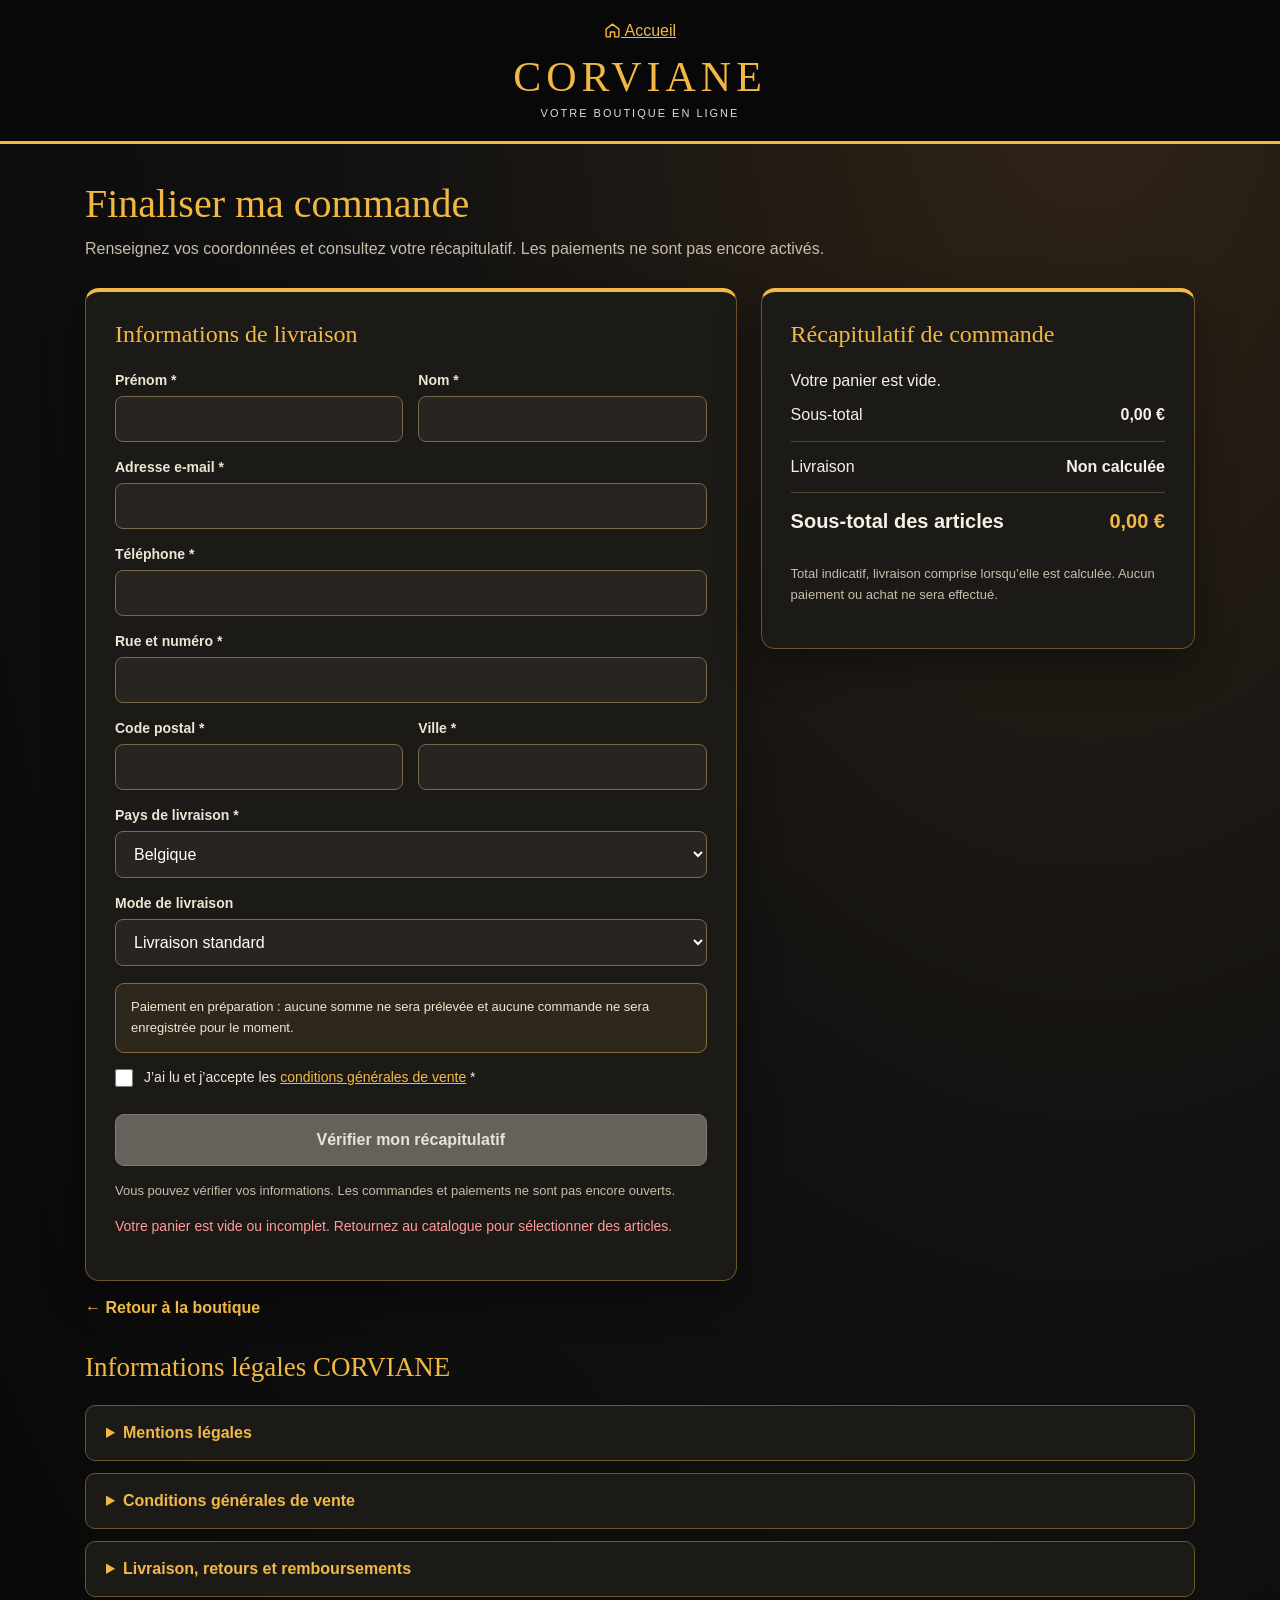
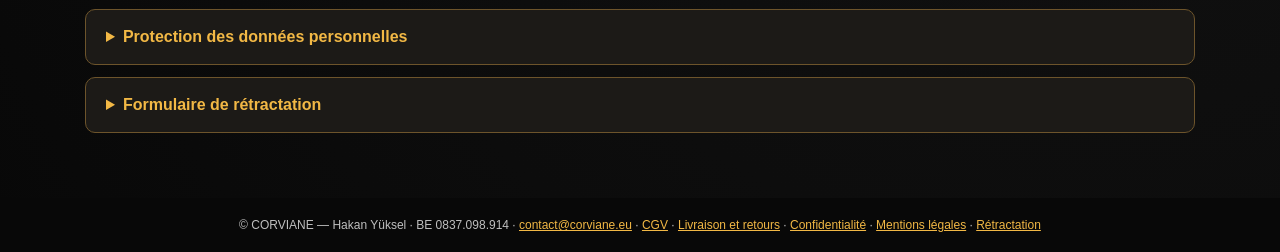
<file: checkout-aw.html>
<!DOCTYPE html>

<html lang="fr">
<head>
<meta charset="utf-8"/>
<meta content="width=device-width, initial-scale=1" name="viewport"/>
<title>Mon panier et mes coordonnées | CORVIANE</title>
<style>
    :root { --corviane-gold:#f2b845; --corviane-ink:#111; }
    * { box-sizing:border-box; }
    body { margin:0; font-family:Arial,Helvetica,sans-serif; color:#202020; background:radial-gradient(ellipse at 80% 0%,#f7e9cc 0%,transparent 42%),#f7f5f0; }
    .checkout-header { background:#080808; border-bottom:3px solid var(--corviane-gold); padding:22px 20px; text-align:center; }
    .checkout-brand { color:var(--corviane-gold);font:clamp(28px,4vw,42px) Georgia,serif;letter-spacing:5px;text-decoration:none; }
    .checkout-brand-sub { color:#ddd; font-size:11px; letter-spacing:2px; margin-top:6px; }
    .checkout-page { max-width:1150px;margin:36px auto 65px;padding:0 20px; }
    .checkout-page h1 { font:clamp(29px,4vw,40px) Georgia,serif; margin:0 0 9px; color:#151515; }
    .checkout-intro { margin:0;color:#666;line-height:1.6; }
    .checkout-layout { display:grid;grid-template-columns:minmax(0,1.5fr) minmax(280px,1fr);gap:24px;margin-top:27px;align-items:start; }
    .checkout-panel { padding:29px; border:1px solid #e7ddc8;border-top:4px solid var(--corviane-gold);border-radius:14px;background:#fff; color:#222;box-shadow:0 14px 35px #2b200b12; }
    .checkout-panel h2 { font:24px Georgia,serif; margin:0 0 24px; }
    .checkout-field { margin-bottom:17px; }
    .checkout-field label { display:block;margin-bottom:8px;font-size:14px;font-weight:600; }
    .checkout-field input:not([type="checkbox"]),.checkout-field select { width:100%;padding:13px 14px;border:1px solid #cfcac1;border-radius:8px;font:inherit;background:#fff;color:#222;transition:border-color .15s,box-shadow .15s; }
    .checkout-field input:not([type="checkbox"]):focus,.checkout-field select:focus { outline:none;border-color:#c58d20;box-shadow:0 0 0 3px #f2b84540; }
    .checkout-row { display:grid;grid-template-columns:1fr 1fr;gap:15px; }
    .checkout-summary-line { display:flex;justify-content:space-between;gap:15px;padding:14px 0;border-bottom:1px solid #eee;line-height:1.4; }
    .checkout-summary-line strong { text-align:right;white-space:nowrap; }
    .checkout-total { font-size:20px;font-weight:bold;border-bottom:0; }
    .checkout-total span:last-child { color:#9a680e; }
    .checkout-consent { display:flex!important;align-items:flex-start;gap:11px;line-height:1.5;font-weight:500!important;cursor:pointer; }
    .checkout-consent a { color:#986411;text-decoration:underline; }
    .checkout-footer a { color:#f2b845; }
    .checkout-consent input[type="checkbox"] { appearance:auto;width:18px;height:18px;flex:0 0 18px;margin:2px 0 0;accent-color:#bd821b;cursor:pointer; }
    .checkout-button { width:100%;padding:16px;margin-top:9px;border:1px solid #bbb;border-radius:9px;background:#dedede;color:#777;font:inherit;font-weight:700;cursor:not-allowed;transition:background .2s,color .2s,box-shadow .2s,transform .2s; }
    .checkout-button:disabled { opacity:1; }
    .checkout-button:not(:disabled) { background:var(--corviane-gold);border-color:#dfa42c;color:#151515;cursor:pointer;box-shadow:0 5px 14px #c98d2040; }
    .checkout-button:not(:disabled):hover { background:#ffd17a;transform:translateY(-1px); }
    .checkout-button:focus-visible { outline:3px solid #ac760e;outline-offset:3px; }
    .checkout-note { font-size:13px;line-height:1.6;margin-top:15px;color:#69645d; }
    .checkout-error { color:#b00020;font-size:14px;line-height:1.5; }
    .checkout-payment-info { padding:13px 15px;border-radius:9px;background:#fff7e8;border:1px solid #ead5a9;font-size:13px;line-height:1.6;margin:14px 0; }
    .checkout-error { color:#a32020; }
    .checkout-preview { margin-top:18px;padding:18px;border:1px solid #e0c27f;border-radius:10px;background:#fffbf0;line-height:1.7;white-space:pre-line; }
    .checkout-back {display:inline-block;margin-top:18px;color:#866020;font-weight:bold;text-decoration:none;}
    .checkout-footer { text-align:center;background:#080808;color:#bfbfbf;padding:20px;font-size:12px; }
    @media(max-width:750px) { .checkout-layout{grid-template-columns:1fr}.checkout-row{grid-template-columns:1fr}.checkout-panel{padding:21px}.checkout-page{margin-top:25px} }
  
/* CORVIANE — restauration de la présentation noir et or */
body{background:radial-gradient(ellipse at 85% 0%,#302416 0%,#111 48%,#080808 100%);color:#f3eee5}
.checkout-page h1{color:#f2b845}
.checkout-intro{color:#c8bda9}
.checkout-panel{background:#1c1a17;color:#f6f0e5;border:1px solid #6d542b;border-top:4px solid #f2b845;box-shadow:0 15px 40px #0006}
.checkout-panel h2{color:#f2b845}
.checkout-field label{color:#eee5d5}
.checkout-field input:not([type="checkbox"]),.checkout-field select{background:#282520;color:#fff;border-color:#796849}
.checkout-field input:not([type="checkbox"])::placeholder{color:#b8ae9c}
.checkout-summary-line{border-color:#514534}
.checkout-total span:last-child{color:#f2b845}
.checkout-note{color:#c8bda9}
.checkout-payment-info{background:#2e271c;border-color:#846b3d;color:#f2e5cc}
.checkout-preview{background:#29241b;border-color:#ae8b4b;color:#f3e8d4}
.checkout-back{color:#f2b845}
.checkout-consent a{color:#f2b845}
.checkout-error{color:#ff9a9a}
.checkout-button{background:#66615a;color:#e9e3d8;border-color:#827c72}
.checkout-button:not(:disabled){background:#f2b845;color:#111}
.legal-wrap{margin-top:35px}
.legal-wrap h2{color:#f2b845;font:27px Georgia,serif}
.legal-wrap details{margin:12px 0;border:1px solid #6d542b;border-radius:10px;background:#1c1a17;overflow:hidden}
.legal-wrap summary{cursor:pointer;padding:18px 20px;font-weight:700;color:#f2b845}
.legal-body{padding:0 22px 22px;color:#e6dfd2;line-height:1.7}
.legal-body h2,.legal-body h3{font:21px Georgia,serif;color:#f2b845;margin:23px 0 8px}
.legal-body a{color:#f2b845;text-decoration:underline}
.legal-body p,.legal-body li{overflow-wrap:anywhere}
.legal-body .notice{background:#30281c;padding:12px;border-left:3px solid #f2b845}

    :is(#pays, #livraison) option {
      background:var(--corviane-ink); color:var(--corviane-gold);
    }
    @supports (appearance: base-select) {
      :is(#pays, #livraison) { appearance:base-select; }
      :is(#pays, #livraison)::picker(select) {
        appearance:base-select;
        background:var(--corviane-ink); color:var(--corviane-gold);
        border:1px solid var(--corviane-gold); border-radius:8px;
      }
      :is(#pays, #livraison)::picker(select) {
        position-area:block-end span-inline-end;
        position-try-fallbacks:none;
      }
      :is(#pays, #livraison) option { padding:10px 14px; }
      :is(#pays, #livraison) option:is(:hover, :focus, :checked) {
        background:var(--corviane-gold); color:var(--corviane-ink);
      }
    }
</style>
</head>
<body>
<header class="checkout-header"><a href="/" style="display:block;margin-bottom:.8rem;color:var(--corviane-gold)"><svg width="17" height="17" viewBox="0 0 24 24" fill="none" stroke="currentColor" stroke-width="2" stroke-linecap="round" stroke-linejoin="round" aria-hidden="true" focusable="false" style="vertical-align:-.2em"><path d="m3 10 9-7 9 7v10a1 1 0 0 1-1 1h-5v-7H9v7H4a1 1 0 0 1-1-1z"/></svg> Accueil</a><a aria-label="CORVIANE, retour à la boutique" class="checkout-brand" href="index.html">CORVIANE</a><div class="checkout-brand-sub">VOTRE BOUTIQUE EN LIGNE</div></header>
<main class="checkout-page">
<h1>Finaliser ma commande</h1>
<p class="checkout-intro">Renseignez vos coordonnées et consultez votre récapitulatif. Les paiements ne sont pas encore activés.</p>
<div class="checkout-layout">
<section class="checkout-panel">
<h2>Informations de livraison</h2>
<form id="checkoutForm">
<div class="checkout-row">
<div class="checkout-field"><label for="prenom">Prénom *</label><input autocomplete="given-name" id="prenom" name="prenom" required=""/></div>
<div class="checkout-field"><label for="nom">Nom *</label><input autocomplete="family-name" id="nom" name="nom" required=""/></div>
</div>
<div class="checkout-field"><label for="email">Adresse e-mail *</label><input autocomplete="email" id="email" name="email" required="" type="email"/></div>
<div class="checkout-field"><label for="telephone">Téléphone *</label><input autocomplete="tel" id="telephone" name="telephone" required="" type="tel"/></div>
<div class="checkout-field"><label for="adresse">Rue et numéro *</label><input autocomplete="street-address" id="adresse" name="adresse" required=""/></div>
<div class="checkout-row">
<div class="checkout-field"><label for="codePostal">Code postal *</label><input autocomplete="postal-code" id="codePostal" name="codePostal" required=""/></div>
<div class="checkout-field"><label for="ville">Ville *</label><input autocomplete="address-level2" id="ville" name="ville" required=""/></div>
</div>
<div class="checkout-field"><label for="pays">Pays de livraison *</label><select id="pays" name="pays" required=""><option value="BE">Belgique</option><option value="FR">France</option><option value="NL">Pays-Bas</option><option value="DE">Allemagne</option><option value="LU">Luxembourg</option></select></div>
<div class="checkout-field"><label for="livraison">Mode de livraison</label><select id="livraison" name="livraison"><option value="standard">Livraison standard</option></select></div>
<div class="checkout-payment-info">Paiement en préparation : aucune somme ne sera prélevée et aucune commande ne sera enregistrée pour le moment.</div>
<div class="checkout-field"><label class="checkout-consent"><input id="conditions" required="" type="checkbox"/><span>J’ai lu et j’accepte les <a href="#legal-cgv">conditions générales de vente</a> *</span></label></div>
<button class="checkout-button" disabled="" id="commander" type="submit">Vérifier mon récapitulatif</button>
<p class="checkout-note" id="paymentNotice">Vous pouvez vérifier vos informations. Les commandes et paiements ne sont pas encore ouverts.</p>
<p aria-live="polite" id="checkoutMessage" role="status"></p><div class="checkout-preview" hidden="" id="preview"></div>
</form>
</section>
<aside class="checkout-panel">
<h2>Récapitulatif de commande</h2><div id="checkoutArticles"></div>
<div class="checkout-summary-line"><span>Sous-total</span><strong id="sousTotal">0,00 €</strong></div>
<div class="checkout-summary-line"><span>Livraison</span><strong id="livraisonPrix">À calculer</strong></div>
<div class="checkout-summary-line checkout-total"><span>Sous-total des articles</span><span id="total">À confirmer</span></div>
<p class="checkout-note">Total indicatif, livraison comprise lorsqu’elle est calculée. Aucun paiement ou achat ne sera effectué.</p>
</aside>
</div>
<a class="checkout-back" href="catalogue-aw/boutique.html">← Retour à la boutique</a>
<section aria-label="Informations légales" class="legal-wrap"><h2>Informations légales CORVIANE</h2><details id="legal-mentions"><summary>Mentions légales</summary><div class="legal-body"><h1>Mentions légales</h1><p class="notice"><strong>Document préparatoire :</strong> les modalités de livraison, de paiement et les informations techniques restent à valider avant la mise en vente. Les informations affichées ne constituent pas une validation juridique définitive.</p><h2>Identification de l’éditeur</h2><p>Vendeur : <strong>Hakan Yüksel, entrepreneur individuel</strong>, exerçant sous le nom commercial CORVIANE.<br/>Siège / adresse professionnelle : <strong>Chaussée de Charleroi 182, 5000 Namur, Belgique</strong>.<br/>Numéro BCE / TVA : <strong>BE 0837.098.914</strong>.<br/>Contact : <a href="mailto:contact@corviane.eu">contact@corviane.eu</a> · Service après-vente (de 9 h à 17 h) : <strong>+32 485 54 88 72</strong>.</p><h2>Activité</h2><p>CORVIANE est une enseigne de commerce général spécialisée dans la vente à distance d’une large gamme de produits destinés aux particuliers et aux professionnels, notamment dans les domaines de la maison, de l’habitat, de l’équipement, de l’outillage, de l’entretien, de la mode, des accessoires, des loisirs et des articles du quotidien. CORVIANE propose des produits issus de différentes catégories commerciales, avec une offre susceptible d’évoluer selon les besoins du marché et les partenariats fournisseurs. Les produits effectivement proposés, leur prix total TTC et les conditions de livraison sont indiqués avant la conclusion d’une commande.</p><h2>Hébergement et services techniques</h2><p>Hébergement du site : <strong>Prestataire d’hébergement et coordonnées à renseigner avant la publication du site</strong>. Prestataire de paiement envisagé : Mollie, sous réserve de l’activation effective du service.</p><h2>Service après-vente et réclamations</h2><p>Pour toute question ou réclamation : <a href="mailto:sav@corviane.eu">sav@corviane.eu</a>. En cas de litige de consommation non résolu, le consommateur peut consulter le <a href="https://mediationconsommateur.be/">Service de Médiation pour le Consommateur</a>.</p><p>Service après-vente : <a href="mailto:sav@corviane.eu">sav@corviane.eu</a></p></div></details><details id="legal-cgv"><summary>Conditions générales de vente</summary><div class="legal-body"><h1>Conditions générales de vente</h1><p class="notice"><strong>Document préparatoire :</strong> les modalités de livraison, de paiement et les informations techniques restent à valider avant la mise en vente. Les informations affichées ne constituent pas une validation juridique définitive.</p><p>Version préparatoire du 21 novembre 2026 — ventes à des consommateurs, sous réserve d’adaptation aux produits réellement commercialisés et aux pays desservis.</p><h2>1. Vendeur et contact</h2><p>Vendeur : <strong>Hakan Yüksel, entrepreneur individuel</strong>, exerçant sous le nom commercial CORVIANE.<br/>Siège / adresse professionnelle : <strong>Chaussée de Charleroi 182, 5000 Namur, Belgique</strong>.<br/>Numéro BCE / TVA : <strong>BE 0837.098.914</strong>.<br/>Contact : <a href="mailto:contact@corviane.eu">contact@corviane.eu</a> · Service après-vente (de 9 h à 17 h) : <strong>+32 485 54 88 72</strong>.</p><h2>2. Produits et informations</h2><p>Les caractéristiques essentielles, la disponibilité, les restrictions éventuelles et le prix TTC sont présentés sur la fiche produit. Les photographies illustratives ne remplacent pas la description contractuelle. Toute restriction particulière sera indiquée avant commande.</p><h2>3. Prix et frais</h2><p>Les prix affichés sont en euros, taxes comprises selon le régime applicable. Les frais de livraison, les options et le montant total sont communiqués avant la validation définitive. Aucun supplément non annoncé ne sera ajouté.</p><h2>4. Commande et paiement</h2><p>Le client vérifie son panier, ses coordonnées, le mode de livraison et le montant total avant de confirmer une commande avec obligation de paiement. Les paiements seront traités par un prestataire sécurisé une fois le service activé. Une commande n’est pas considérée comme payée sans confirmation du prestataire. Un accusé de réception et la confirmation du contrat seront adressés sur un support durable.</p><h2>5. Disponibilité et livraison</h2><p>La disponibilité doit être confirmée avant paiement. Les zones, options de livraison, coûts et délais estimés sont présentés avant commande. En l’absence d’accord spécifique, les obligations légales applicables aux délais de livraison restent pleinement applicables. Les risques sont transférés conformément à la loi, en principe lors de la prise de possession physique par le consommateur ou son tiers désigné.</p><h2>6. Droit de rétractation</h2><p>Pour les achats à distance éligibles, le consommateur dispose en principe de <strong>14 jours calendrier à compter de la réception du bien</strong> pour notifier sa décision de se rétracter sans justification. Il peut utiliser le <a href="#legal-retractation">formulaire type</a> ou envoyer une déclaration dénuée d’ambiguïté à <a href="mailto:retours@corviane.eu">retours@corviane.eu</a>. Après notification, le bien doit être renvoyé dans les 14 jours. Les frais directs de retour sont à la charge du client si cette information lui a été donnée avant achat, sauf erreur du vendeur ou autre obligation légale. Le remboursement intervient selon les délais et modalités légaux, y compris les frais de livraison standard initiaux lorsqu’ils sont dus ; le vendeur peut, dans les conditions légales, différer le remboursement jusqu’à réception du bien ou preuve de son expédition.</p><p>Des exceptions légales existent, notamment pour certains biens personnalisés, périssables ou scellés pour raisons d’hygiène après descellement. Toute exception applicable sera clairement signalée avant l’achat ; elle ne peut être généralisée à l’ensemble des produits.</p><h2>7. Garantie légale</h2><p>Les consommateurs bénéficient de la garantie légale de conformité, en principe de <strong>deux ans pour les biens neufs</strong>. Cette garantie s’exerce contre le vendeur et n’est pas supprimée par une garantie commerciale ou par un fournisseur tiers. Contact : <a href="mailto:sav@corviane.eu">sav@corviane.eu</a>.</p><h2>8. Réclamations, retours et remboursements</h2><p>Les modalités pratiques sont expliquées dans <a href="#legal-retours">Livraison et retours</a>. Une demande de retour via le formulaire du site n’est pas le seul moyen d’exercer un droit légal : un e-mail explicite suffit pour la rétractation. Les produits défectueux sont traités selon la garantie légale, indépendamment du délai de rétractation.</p><h2>9. Données personnelles</h2><p>Les données nécessaires à la commande et au service après-vente sont traitées conformément à la <a href="#legal-confidentialite">politique de confidentialité</a>. Les données bancaires sont traitées par le prestataire de paiement et non conservées dans le code de la boutique.</p><h2>10. Litiges</h2><p>Les dispositions impératives protégeant le consommateur restent applicables, y compris en cas de vente transfrontalière. Une réclamation peut être adressée à <a href="mailto:sav@corviane.eu">sav@corviane.eu</a>. Le <a href="https://mediationconsommateur.be/">Service de Médiation pour le Consommateur</a> peut être consulté selon ses conditions de compétence. Aucune clause n’impose au consommateur de renoncer à ses droits légaux.</p></div></details><details id="legal-retours"><summary>Livraison, retours et remboursements</summary><div class="legal-body"><h1>Livraison, retours et remboursements</h1><p class="notice"><strong>Document préparatoire :</strong> les modalités de livraison, de paiement et les informations techniques restent à valider avant la mise en vente. Les informations affichées ne constituent pas une validation juridique définitive.</p><h2>Livraison</h2><p>Les destinations effectivement desservies, deux options de livraison pour les consommateurs en Belgique lorsque la loi l’exige, les tarifs et les délais estimés devront être affichés avant la validation de la commande. <strong>[TRANSPORTEURS, OPTIONS, PAYS, TARIFS ET DÉLAIS À COMPLÉTER]</strong>. Aucune promesse de livraison ne doit être affichée avant accord avec le transporteur ou fournisseur.</p><h2>Rétractation de 14 jours</h2><p>Pour les biens éligibles, notifiez votre décision dans les 14 jours suivant la réception à <a href="mailto:retours@corviane.eu">retours@corviane.eu</a>, ou utilisez le <a href="#legal-retractation">formulaire type de rétractation</a>. Renvoyez ensuite le produit dans les 14 jours suivant votre notification, selon les instructions communiquées. Les frais directs de retour sont normalement à votre charge lorsqu’ils ont été annoncés avant l’achat, sauf obligation contraire.</p><h2>Remboursement</h2><p>Le remboursement comprend les sommes dues en vertu de la loi, notamment les frais de livraison standard initiaux lorsque leur remboursement est obligatoire. Il est effectué par le moyen de paiement initial, sauf accord exprès contraire, sans frais pour le consommateur. Il peut être différé légalement jusqu’à récupération du produit ou réception d’une preuve de renvoi.</p><h2>Produit défectueux ou erreur de livraison</h2><p>Contactez <a href="mailto:sav@corviane.eu">sav@corviane.eu</a>. La garantie légale de conformité et les règles de prise en charge des frais correspondants s’appliquent indépendamment du droit de rétractation.</p><h2>Adresse de retour</h2><p><strong>Adresse administrative du vendeur : Chaussée de Charleroi 182, 5000 Namur, Belgique. Avant tout renvoi, demandez les instructions à retours@corviane.eu ; l’adresse logistique de retour peut différer selon le produit.</strong>. Une demande peut aussi être préparée via <a href="mailto:retours@corviane.eu">notre page de retour</a> une fois le service activé.</p></div></details><details id="legal-confidentialite"><summary>Protection des données personnelles</summary><div class="legal-body"><h1>Politique de confidentialité</h1><p class="notice"><strong>Document préparatoire :</strong> les modalités de livraison, de paiement et les informations techniques restent à valider avant la mise en vente. Les informations affichées ne constituent pas une validation juridique définitive.</p><h2>Responsable du traitement</h2><p>Vendeur : <strong>Hakan Yüksel, entrepreneur individuel</strong>, exerçant sous le nom commercial CORVIANE.<br/>Siège / adresse professionnelle : <strong>Chaussée de Charleroi 182, 5000 Namur, Belgique</strong>.<br/>Numéro BCE / TVA : <strong>BE 0837.098.914</strong>.<br/>Contact : <a href="mailto:contact@corviane.eu">contact@corviane.eu</a> · Service après-vente (de 9 h à 17 h) : <strong>+32 485 54 88 72</strong>.</p><h2>Données traitées</h2><p>Pour préparer et exécuter les commandes : identité, coordonnées, adresse de livraison, articles, montants, références et états de paiement, correspondances de service client, demandes de retour. Les données techniques de sécurité et journaux du serveur peuvent également être traités. Les données de carte sont prises en charge par le prestataire de paiement.</p><h2>Finalités et bases juridiques</h2><p>Exécution du contrat (commande, livraison, SAV), obligations légales (facturation et comptabilité), intérêt légitime proportionné (sécurité et prévention de la fraude) et consentement lorsqu’il est requis (prospection non nécessaire, cookies non essentiels).</p><h2>Destinataires et sous-traitants</h2><p>Hébergeur <strong>à confirmer</strong>, prestataire de paiement Mollie si activé, messagerie Namecheap Private Email, transporteurs et fournisseurs nécessaires à la livraison, comptable et prestataires techniques contractuellement autorisés. Les transferts éventuels hors EEE doivent être vérifiés et encadrés légalement.</p><h2>Durées de conservation</h2><p>Les données ne sont conservées que le temps nécessaire aux finalités et aux obligations légales. <strong>Les durées détaillées par catégorie seront indiquées avant l’activation de la collecte de commandes</strong>. Les durées comptables légales applicables prévalent.</p><h2>Droits des personnes</h2><p>Vous pouvez demander accès, rectification, effacement lorsque applicable, limitation, opposition, portabilité dans les conditions légales, et retirer votre consentement à tout moment lorsqu’il constitue la base du traitement. Contact : <a href="mailto:contact@corviane.eu">contact@corviane.eu</a>. Vous pouvez introduire une plainte auprès de l’<a href="https://www.autoriteprotectiondonnees.be/">Autorité de protection des données</a> en Belgique.</p><h2>Cookies et stockage local</h2><p>Le panier et les favoris peuvent être conservés localement dans votre navigateur pour assurer les fonctionnalités demandées. Les cookies de mesure d’audience, publicité ou marketing non essentiels nécessiteront, le cas échéant, un mécanisme de consentement approprié avant leur activation. <strong>Un inventaire technique des cookies, traceurs et services externes sera publié avant leur activation</strong>.</p><h2>Sécurité</h2><p>Les accès aux données doivent être limités et protégés, et les échanges réalisés en HTTPS. Les informations sensibles et secrets de paiement ne doivent jamais être publiés dans le dépôt GitHub.</p></div></details><details id="legal-retractation"><summary>Formulaire de rétractation</summary><div class="legal-body"><h1>Formulaire type de rétractation</h1><p class="notice"><strong>Document préparatoire :</strong> les modalités de livraison, de paiement et les informations techniques restent à valider avant la mise en vente. Les informations affichées ne constituent pas une validation juridique définitive.</p><p>À l’attention de : <strong>Hakan Yüksel, entrepreneur individuel — CORVIANE, Chaussée de Charleroi 182, 5000 Namur, Belgique</strong> · <a href="mailto:retours@corviane.eu">retours@corviane.eu</a>.</p><p>Je/nous (*) vous notifie/notifions (*) par la présente ma/notre (*) rétractation du contrat portant sur la vente du bien (*) ci-dessous :</p><p>Bien(s) : ________________________________________</p><p>Commandé(s) le (*) / reçu(s) le (*) : __________________</p><p>Nom du/des consommateur(s) : ______________________</p><p>Adresse du/des consommateur(s) : ____________________</p><p>Date : ________________</p><p>Signature (uniquement en cas de notification papier) : ________________</p><p>(*) Rayez la mention inutile.</p><p>Vous pouvez copier ce formulaire et l’envoyer par e-mail. Une déclaration claire de rétractation suffit également ; aucun compte client n’est requis.</p></div></details></section></main>
<footer class="checkout-footer">© CORVIANE — Hakan Yüksel · BE 0837.098.914 · <a href="mailto:contact@corviane.eu">contact@corviane.eu</a> · <a href="#legal-cgv">CGV</a> · <a href="#legal-retours">Livraison et retours</a> · <a href="#legal-confidentialite">Confidentialité</a> · <a href="#legal-mentions">Mentions légales</a> · <a href="#legal-retractation">Rétractation</a></footer>
<script>
'use strict';
// Pour GitHub Pages : remplacer l'URL ci-dessous par l'URL HTTPS publique du serveur CORVIANE.
// Laisser vide tant que le serveur n'est pas déployé : aucun paiement ne sera déclenché.
const CORVIANE_API_URL = '';
const $ = id => document.getElementById(id);
const form=$('checkoutForm'), commander=$('commander'), message=$('checkoutMessage');
const euros=n=>new Intl.NumberFormat('fr-BE',{style:'currency',currency:'EUR'}).format(n);
function loadArray(key){try{const x=JSON.parse(localStorage.getItem(key)||'[]');return Array.isArray(x)?x:[]}catch{return []}}
const panier = [], catalogue = [];
let awLines=[], awReady=true, awValid=true, awQuote, awTotal=null;
const articles=$('checkoutArticles');
let panierValide=panier.length>0&&catalogue.length>0;
let montant=0;
if(!panier.length)articles.textContent='Votre panier est vide.';
for(const item of panier){
 const p=catalogue.find(x=>x.id===item?.id), qty=item?.qty, prix=Number(p?.price);
 if(!p||!Number.isSafeInteger(qty)||qty<1||qty>99||!Number.isFinite(prix)||prix<0){panierValide=false;continue;}
 montant+=prix*qty;
 const ligne=document.createElement('div');ligne.className='checkout-summary-line';
 const nom=document.createElement('span');nom.textContent=String(p.name)+' × '+qty;
 const valeur=document.createElement('strong');valeur.textContent=euros(prix*qty);
 ligne.append(nom,valeur);articles.appendChild(ligne);
}
if(!Number.isFinite(montant))panierValide=false;
$('sousTotal').textContent=euros(Number.isFinite(montant)?montant:0);
$('livraisonPrix').textContent='Non calculée';
$('total').textContent=euros(Number.isFinite(montant)?montant:0);
function refreshAwTotals(){
 const subtotal=montant+awLines.reduce((sum,line)=>sum+line.product.cents*line.quantity/100,0);
 $('sousTotal').textContent=euros(subtotal);
 awTotal=null;
 let shipping='Non calculée';
 if(!awReady)shipping='Calcul en cours';
 else if(!awValid)shipping='Catalogue indisponible ou articles à vérifier';
 else if(awLines.length){
   {
     const quote=awQuote($('pays').value,awLines);
     if(!quote)shipping='Port à vérifier';
     else {
       shipping=euros(quote.shipping/100)+(quote.surcharge?' + '+euros(quote.surcharge/100)+' de supplément':'');
       if(panier.length)shipping+=' pour le catalogue. Port des autres articles à confirmer.';
       else awTotal=subtotal+(quote.shipping+quote.surcharge)/100;
     }
   }
 }
 $('livraisonPrix').textContent=shipping;
 $('total').textContent=awTotal!==null?euros(awTotal):awLines.length||!awReady||!awValid?'À confirmer':euros(montant);
}
async function loadAwBasket(){
 const selection=loadArray('corviane_aw_test_basket');
 if(!selection.length)return;
 awReady=false;refreshAwTotals();updateButton();
 try{
   const response=await fetch('./catalogue-aw/produits.json');
   if(!response.ok)throw Error();
   const bySku=new Map((await response.json()).map(p=>[p.sku,p]));
   ({previewQuote:awQuote}=await import('./catalogue-aw/mollie-test-shipping.mjs'));
   const seen=new Set();
   for(const entry of selection){
     const [sku,quantity]=Array.isArray(entry)?entry:[], product=bySku.get(sku);
     if(seen.has(sku)||!product?.active||!Number.isSafeInteger(quantity)||quantity<1||quantity>Math.min(99,product.stock)){
       awValid=false;continue;
     }
     seen.add(sku);awLines.push({product,quantity});
   }
   if(awLines.length&&!panier.length)articles.replaceChildren();
   for(const {product,quantity} of awLines){
     const row=document.createElement('div');row.className='checkout-summary-line';
     const name=document.createElement('span');name.textContent=product.name+' × '+quantity;
     const price=document.createElement('strong');price.textContent=euros(product.cents*quantity/100);
     row.append(name,price);articles.append(row);
   }
 }catch{awValid=false;}
 finally{
   awReady=true;
   if(!awValid)message.textContent='Vérifiez les articles du catalogue dans le panier.';
   else if(awLines.length&&!panier.length)message.textContent='';
   refreshAwTotals();updateButton();
 }
}
function fieldsValid(){return [...form.querySelectorAll('input[required]:not([type=checkbox]),select[required]')].every(x=>x.checkValidity()&&String(x.value).trim()!=='');}
function updateButton(){commander.disabled=!awReady||!awValid||(panier.length>0&&!panierValide)||(!panierValide&&!awLines.length)||(awLines.length>0&&awTotal===null)||!$('conditions').checked||!fieldsValid();}
if(!panierValide){message.textContent='Votre panier est vide ou incomplet. Retournez au catalogue pour sélectionner des articles.';message.className='checkout-error';}
form.addEventListener('input',updateButton);
form.addEventListener('change',()=>{refreshAwTotals();updateButton();});
form.addEventListener('submit',e=>{
 e.preventDefault();
 if(commander.disabled||!form.reportValidity()||!$('conditions').checked)return;
 const client=[$('prenom').value.trim(),$('nom').value.trim()].join(' ');
 const recap=$('preview');
 recap.replaceChildren();
 const titre=document.createElement('strong');titre.textContent='Récapitulatif de préparation — aucune commande enregistrée';
 const texte=document.createElement('p');texte.textContent='Client : '+client+' | Pays : '+$('pays').selectedOptions[0].textContent+' | Articles : '+(awTotal===null?euros(montant)+'. Livraison à confirmer.':euros(awTotal)+' livraison comprise.');
 const info=document.createElement('p');info.textContent='Aucun paiement n’a été effectué. Vos coordonnées ne sont pas transmises ni enregistrées par CORVIANE.';
 recap.append(titre,texte,info);recap.hidden=false;recap.scrollIntoView({behavior:'smooth',block:'nearest'});
});
updateButton();
const checkoutCatalogueReady = loadAwBasket();
</script>
</body>
</html>
</file>
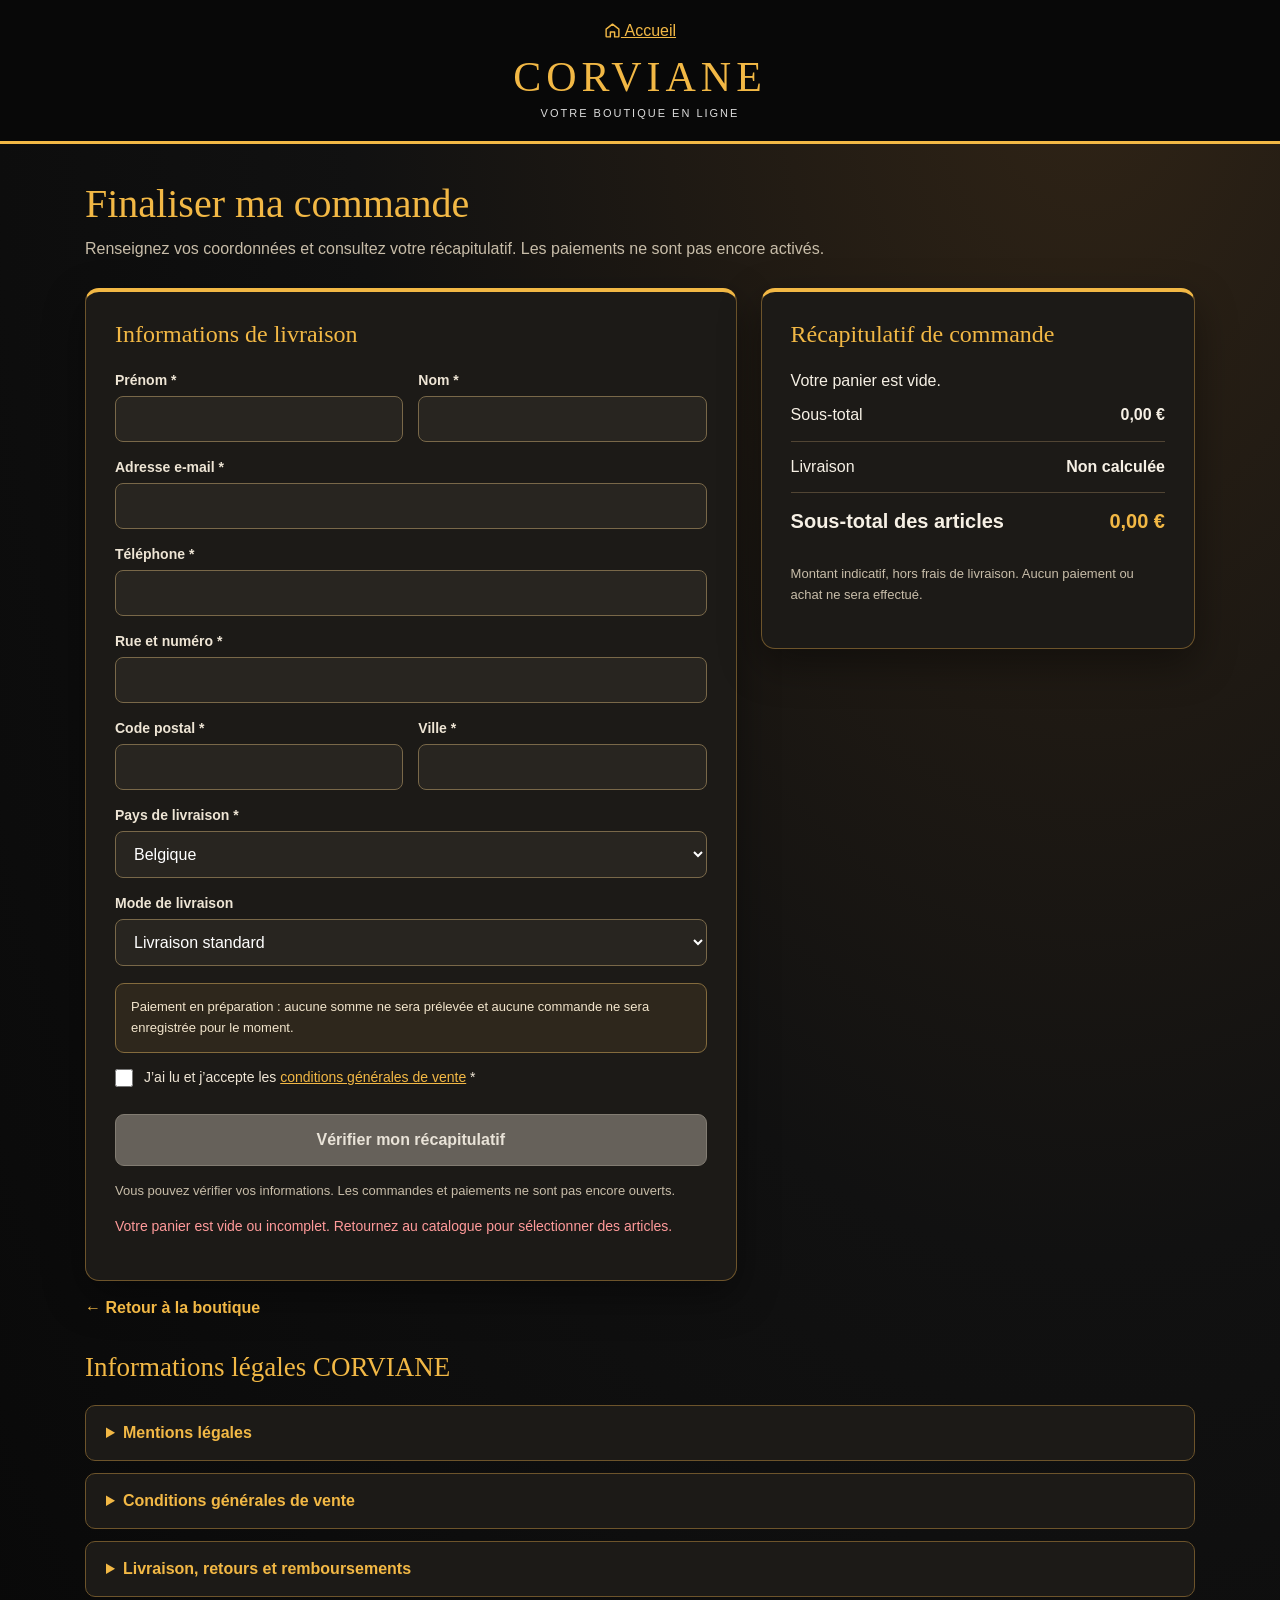
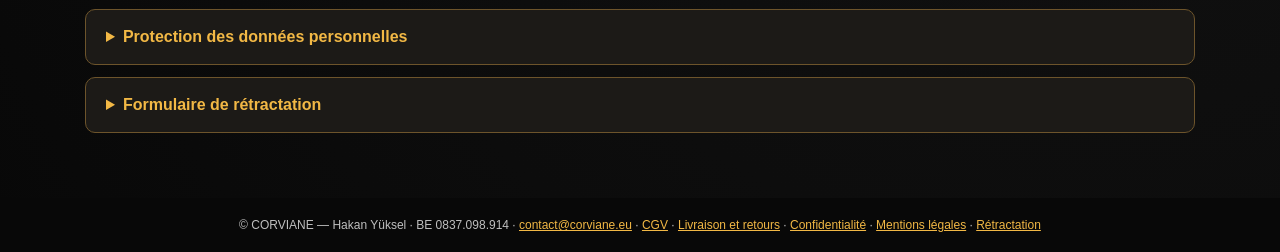
<file: checkout-test-resend.html>
<!DOCTYPE html>

<html lang="fr">
<head>
<meta charset="utf-8"/>
<meta content="width=device-width, initial-scale=1" name="viewport"/>
<title>Mon panier et mes coordonnées | CORVIANE</title>
<style>
    :root { --corviane-gold:#f2b845; --corviane-ink:#111; }
    * { box-sizing:border-box; }
    body { margin:0; font-family:Arial,Helvetica,sans-serif; color:#202020; background:radial-gradient(ellipse at 80% 0%,#f7e9cc 0%,transparent 42%),#f7f5f0; }
    .checkout-header { background:#080808; border-bottom:3px solid var(--corviane-gold); padding:22px 20px; text-align:center; }
    .checkout-brand { color:var(--corviane-gold);font:clamp(28px,4vw,42px) Georgia,serif;letter-spacing:5px;text-decoration:none; }
    .checkout-brand-sub { color:#ddd; font-size:11px; letter-spacing:2px; margin-top:6px; }
    .checkout-page { max-width:1150px;margin:36px auto 65px;padding:0 20px; }
    .checkout-page h1 { font:clamp(29px,4vw,40px) Georgia,serif; margin:0 0 9px; color:#151515; }
    .checkout-intro { margin:0;color:#666;line-height:1.6; }
    .checkout-layout { display:grid;grid-template-columns:minmax(0,1.5fr) minmax(280px,1fr);gap:24px;margin-top:27px;align-items:start; }
    .checkout-panel { padding:29px; border:1px solid #e7ddc8;border-top:4px solid var(--corviane-gold);border-radius:14px;background:#fff; color:#222;box-shadow:0 14px 35px #2b200b12; }
    .checkout-panel h2 { font:24px Georgia,serif; margin:0 0 24px; }
    .checkout-field { margin-bottom:17px; }
    .checkout-field label { display:block;margin-bottom:8px;font-size:14px;font-weight:600; }
    .checkout-field input:not([type="checkbox"]),.checkout-field select { width:100%;padding:13px 14px;border:1px solid #cfcac1;border-radius:8px;font:inherit;background:#fff;color:#222;transition:border-color .15s,box-shadow .15s; }
    .checkout-field input:not([type="checkbox"]):focus,.checkout-field select:focus { outline:none;border-color:#c58d20;box-shadow:0 0 0 3px #f2b84540; }
    .checkout-row { display:grid;grid-template-columns:1fr 1fr;gap:15px; }
    .checkout-summary-line { display:flex;justify-content:space-between;gap:15px;padding:14px 0;border-bottom:1px solid #eee;line-height:1.4; }
    .checkout-summary-line strong { text-align:right;white-space:nowrap; }
    .checkout-total { font-size:20px;font-weight:bold;border-bottom:0; }
    .checkout-total span:last-child { color:#9a680e; }
    .checkout-consent { display:flex!important;align-items:flex-start;gap:11px;line-height:1.5;font-weight:500!important;cursor:pointer; }
    .checkout-consent a { color:#986411;text-decoration:underline; }
    .checkout-footer a { color:#f2b845; }
    .checkout-consent input[type="checkbox"] { appearance:auto;width:18px;height:18px;flex:0 0 18px;margin:2px 0 0;accent-color:#bd821b;cursor:pointer; }
    .checkout-button { width:100%;padding:16px;margin-top:9px;border:1px solid #bbb;border-radius:9px;background:#dedede;color:#777;font:inherit;font-weight:700;cursor:not-allowed;transition:background .2s,color .2s,box-shadow .2s,transform .2s; }
    .checkout-button:disabled { opacity:1; }
    .checkout-button:not(:disabled) { background:var(--corviane-gold);border-color:#dfa42c;color:#151515;cursor:pointer;box-shadow:0 5px 14px #c98d2040; }
    .checkout-button:not(:disabled):hover { background:#ffd17a;transform:translateY(-1px); }
    .checkout-button:focus-visible { outline:3px solid #ac760e;outline-offset:3px; }
    .checkout-note { font-size:13px;line-height:1.6;margin-top:15px;color:#69645d; }
    .checkout-error { color:#b00020;font-size:14px;line-height:1.5; }
    .checkout-payment-info { padding:13px 15px;border-radius:9px;background:#fff7e8;border:1px solid #ead5a9;font-size:13px;line-height:1.6;margin:14px 0; }
    .checkout-error { color:#a32020; }
    .checkout-preview { margin-top:18px;padding:18px;border:1px solid #e0c27f;border-radius:10px;background:#fffbf0;line-height:1.7;white-space:pre-line; }
    .checkout-back {display:inline-block;margin-top:18px;color:#866020;font-weight:bold;text-decoration:none;}
    .checkout-footer { text-align:center;background:#080808;color:#bfbfbf;padding:20px;font-size:12px; }
    @media(max-width:750px) { .checkout-layout{grid-template-columns:1fr}.checkout-row{grid-template-columns:1fr}.checkout-panel{padding:21px}.checkout-page{margin-top:25px} }
  
/* CORVIANE — restauration de la présentation noir et or */
body{background:radial-gradient(ellipse at 85% 0%,#302416 0%,#111 48%,#080808 100%);color:#f3eee5}
.checkout-page h1{color:#f2b845}
.checkout-intro{color:#c8bda9}
.checkout-panel{background:#1c1a17;color:#f6f0e5;border:1px solid #6d542b;border-top:4px solid #f2b845;box-shadow:0 15px 40px #0006}
.checkout-panel h2{color:#f2b845}
.checkout-field label{color:#eee5d5}
.checkout-field input:not([type="checkbox"]),.checkout-field select{background:#282520;color:#fff;border-color:#796849}
.checkout-field input:not([type="checkbox"])::placeholder{color:#b8ae9c}
.checkout-summary-line{border-color:#514534}
.checkout-total span:last-child{color:#f2b845}
.checkout-note{color:#c8bda9}
.checkout-payment-info{background:#2e271c;border-color:#846b3d;color:#f2e5cc}
.checkout-preview{background:#29241b;border-color:#ae8b4b;color:#f3e8d4}
.checkout-back{color:#f2b845}
.checkout-consent a{color:#f2b845}
.checkout-error{color:#ff9a9a}
.checkout-button{background:#66615a;color:#e9e3d8;border-color:#827c72}
.checkout-button:not(:disabled){background:#f2b845;color:#111}
.legal-wrap{margin-top:35px}
.legal-wrap h2{color:#f2b845;font:27px Georgia,serif}
.legal-wrap details{margin:12px 0;border:1px solid #6d542b;border-radius:10px;background:#1c1a17;overflow:hidden}
.legal-wrap summary{cursor:pointer;padding:18px 20px;font-weight:700;color:#f2b845}
.legal-body{padding:0 22px 22px;color:#e6dfd2;line-height:1.7}
.legal-body h2,.legal-body h3{font:21px Georgia,serif;color:#f2b845;margin:23px 0 8px}
.legal-body a{color:#f2b845;text-decoration:underline}
.legal-body p,.legal-body li{overflow-wrap:anywhere}
.legal-body .notice{background:#30281c;padding:12px;border-left:3px solid #f2b845}

    :is(#pays, #livraison) option {
      background:var(--corviane-ink); color:var(--corviane-gold);
    }
    @supports (appearance: base-select) {
      :is(#pays, #livraison) { appearance:base-select; }
      :is(#pays, #livraison)::picker(select) {
        appearance:base-select;
        background:var(--corviane-ink); color:var(--corviane-gold);
        border:1px solid var(--corviane-gold); border-radius:8px;
      }
      :is(#pays, #livraison)::picker(select) {
        position-area:block-end span-inline-end;
        position-try-fallbacks:none;
      }
      :is(#pays, #livraison) option { padding:10px 14px; }
      :is(#pays, #livraison) option:is(:hover, :focus, :checked) {
        background:var(--corviane-gold); color:var(--corviane-ink);
      }
    }
</style>
</head>
<body>
<header class="checkout-header"><a href="/" style="display:block;margin-bottom:.8rem;color:var(--corviane-gold)"><svg width="17" height="17" viewBox="0 0 24 24" fill="none" stroke="currentColor" stroke-width="2" stroke-linecap="round" stroke-linejoin="round" aria-hidden="true" focusable="false" style="vertical-align:-.2em"><path d="m3 10 9-7 9 7v10a1 1 0 0 1-1 1h-5v-7H9v7H4a1 1 0 0 1-1-1z"/></svg> Accueil</a><a aria-label="CORVIANE, retour à la boutique" class="checkout-brand" href="index.html">CORVIANE</a><div class="checkout-brand-sub">VOTRE BOUTIQUE EN LIGNE</div></header>
<main class="checkout-page">
<h1>Finaliser ma commande</h1>
<p class="checkout-intro">Renseignez vos coordonnées et consultez votre récapitulatif. Les paiements ne sont pas encore activés.</p>
<div class="checkout-layout">
<section class="checkout-panel">
<h2>Informations de livraison</h2>
<form id="checkoutForm">
<div class="checkout-row">
<div class="checkout-field"><label for="prenom">Prénom *</label><input autocomplete="given-name" id="prenom" name="prenom" required=""/></div>
<div class="checkout-field"><label for="nom">Nom *</label><input autocomplete="family-name" id="nom" name="nom" required=""/></div>
</div>
<div class="checkout-field"><label for="email">Adresse e-mail *</label><input autocomplete="email" id="email" name="email" required="" type="email"/></div>
<div class="checkout-field"><label for="telephone">Téléphone *</label><input autocomplete="tel" id="telephone" name="telephone" required="" type="tel"/></div>
<div class="checkout-field"><label for="adresse">Rue et numéro *</label><input autocomplete="street-address" id="adresse" name="adresse" required=""/></div>
<div class="checkout-row">
<div class="checkout-field"><label for="codePostal">Code postal *</label><input autocomplete="postal-code" id="codePostal" name="codePostal" required=""/></div>
<div class="checkout-field"><label for="ville">Ville *</label><input autocomplete="address-level2" id="ville" name="ville" required=""/></div>
</div>
<div class="checkout-field"><label for="pays">Pays de livraison *</label><select id="pays" name="pays" required=""><option value="BE">Belgique</option><option value="FR">France</option><option value="NL">Pays-Bas</option><option value="DE">Allemagne</option><option value="LU">Luxembourg</option></select></div>
<div class="checkout-field"><label for="livraison">Mode de livraison</label><select id="livraison" name="livraison"><option value="standard">Livraison standard</option></select></div>
<div class="checkout-payment-info">Paiement en préparation : aucune somme ne sera prélevée et aucune commande ne sera enregistrée pour le moment.</div>
<div class="checkout-field"><label class="checkout-consent"><input id="conditions" required="" type="checkbox"/><span>J’ai lu et j’accepte les <a href="#legal-cgv">conditions générales de vente</a> *</span></label></div>
<button class="checkout-button" disabled="" id="commander" type="submit">Vérifier mon récapitulatif</button>
<p class="checkout-note" id="paymentNotice">Vous pouvez vérifier vos informations. Les commandes et paiements ne sont pas encore ouverts.</p>
<p aria-live="polite" id="checkoutMessage" role="status"></p><div class="checkout-preview" hidden="" id="preview"></div>
</form>
</section>
<aside class="checkout-panel">
<h2>Récapitulatif de commande</h2><div id="checkoutArticles"></div>
<div class="checkout-summary-line"><span>Sous-total</span><strong id="sousTotal">0,00 €</strong></div>
<div class="checkout-summary-line"><span>Livraison</span><strong id="livraisonPrix">À calculer</strong></div>
<div class="checkout-summary-line checkout-total"><span>Sous-total des articles</span><span id="total">À confirmer</span></div>
<p class="checkout-note">Montant indicatif, hors frais de livraison. Aucun paiement ou achat ne sera effectué.</p>
</aside>
</div>
<a class="checkout-back" href="catalogue-aw/boutique.html">← Retour à la boutique</a>
<section aria-label="Informations légales" class="legal-wrap"><h2>Informations légales CORVIANE</h2><details id="legal-mentions"><summary>Mentions légales</summary><div class="legal-body"><h1>Mentions légales</h1><p class="notice"><strong>Document préparatoire :</strong> les modalités de livraison, de paiement et les informations techniques restent à valider avant la mise en vente. Les informations affichées ne constituent pas une validation juridique définitive.</p><h2>Identification de l’éditeur</h2><p>Vendeur : <strong>Hakan Yüksel, entrepreneur individuel</strong>, exerçant sous le nom commercial CORVIANE.<br/>Siège / adresse professionnelle : <strong>Chaussée de Charleroi 182, 5000 Namur, Belgique</strong>.<br/>Numéro BCE / TVA : <strong>BE 0837.098.914</strong>.<br/>Contact : <a href="mailto:contact@corviane.eu">contact@corviane.eu</a> · Service après-vente (de 9 h à 17 h) : <strong>+32 485 54 88 72</strong>.</p><h2>Activité</h2><p>CORVIANE est une enseigne de commerce général spécialisée dans la vente à distance d’une large gamme de produits destinés aux particuliers et aux professionnels, notamment dans les domaines de la maison, de l’habitat, de l’équipement, de l’outillage, de l’entretien, de la mode, des accessoires, des loisirs et des articles du quotidien. CORVIANE propose des produits issus de différentes catégories commerciales, avec une offre susceptible d’évoluer selon les besoins du marché et les partenariats fournisseurs. Les produits effectivement proposés, leur prix total TTC et les conditions de livraison sont indiqués avant la conclusion d’une commande.</p><h2>Hébergement et services techniques</h2><p>Hébergement du site : <strong>Prestataire d’hébergement et coordonnées à renseigner avant la publication du site</strong>. Prestataire de paiement envisagé : Mollie, sous réserve de l’activation effective du service.</p><h2>Service après-vente et réclamations</h2><p>Pour toute question ou réclamation : <a href="mailto:sav@corviane.eu">sav@corviane.eu</a>. En cas de litige de consommation non résolu, le consommateur peut consulter le <a href="https://mediationconsommateur.be/">Service de Médiation pour le Consommateur</a>.</p><p>Service après-vente : <a href="mailto:sav@corviane.eu">sav@corviane.eu</a></p></div></details><details id="legal-cgv"><summary>Conditions générales de vente</summary><div class="legal-body"><h1>Conditions générales de vente</h1><p class="notice"><strong>Document préparatoire :</strong> les modalités de livraison, de paiement et les informations techniques restent à valider avant la mise en vente. Les informations affichées ne constituent pas une validation juridique définitive.</p><p>Version préparatoire du 21 novembre 2026 — ventes à des consommateurs, sous réserve d’adaptation aux produits réellement commercialisés et aux pays desservis.</p><h2>1. Vendeur et contact</h2><p>Vendeur : <strong>Hakan Yüksel, entrepreneur individuel</strong>, exerçant sous le nom commercial CORVIANE.<br/>Siège / adresse professionnelle : <strong>Chaussée de Charleroi 182, 5000 Namur, Belgique</strong>.<br/>Numéro BCE / TVA : <strong>BE 0837.098.914</strong>.<br/>Contact : <a href="mailto:contact@corviane.eu">contact@corviane.eu</a> · Service après-vente (de 9 h à 17 h) : <strong>+32 485 54 88 72</strong>.</p><h2>2. Produits et informations</h2><p>Les caractéristiques essentielles, la disponibilité, les restrictions éventuelles et le prix TTC sont présentés sur la fiche produit. Les photographies illustratives ne remplacent pas la description contractuelle. Toute restriction particulière sera indiquée avant commande.</p><h2>3. Prix et frais</h2><p>Les prix affichés sont en euros, taxes comprises selon le régime applicable. Les frais de livraison, les options et le montant total sont communiqués avant la validation définitive. Aucun supplément non annoncé ne sera ajouté.</p><h2>4. Commande et paiement</h2><p>Le client vérifie son panier, ses coordonnées, le mode de livraison et le montant total avant de confirmer une commande avec obligation de paiement. Les paiements seront traités par un prestataire sécurisé une fois le service activé. Une commande n’est pas considérée comme payée sans confirmation du prestataire. Un accusé de réception et la confirmation du contrat seront adressés sur un support durable.</p><h2>5. Disponibilité et livraison</h2><p>La disponibilité doit être confirmée avant paiement. Les zones, options de livraison, coûts et délais estimés sont présentés avant commande. En l’absence d’accord spécifique, les obligations légales applicables aux délais de livraison restent pleinement applicables. Les risques sont transférés conformément à la loi, en principe lors de la prise de possession physique par le consommateur ou son tiers désigné.</p><h2>6. Droit de rétractation</h2><p>Pour les achats à distance éligibles, le consommateur dispose en principe de <strong>14 jours calendrier à compter de la réception du bien</strong> pour notifier sa décision de se rétracter sans justification. Il peut utiliser le <a href="#legal-retractation">formulaire type</a> ou envoyer une déclaration dénuée d’ambiguïté à <a href="mailto:retours@corviane.eu">retours@corviane.eu</a>. Après notification, le bien doit être renvoyé dans les 14 jours. Les frais directs de retour sont à la charge du client si cette information lui a été donnée avant achat, sauf erreur du vendeur ou autre obligation légale. Le remboursement intervient selon les délais et modalités légaux, y compris les frais de livraison standard initiaux lorsqu’ils sont dus ; le vendeur peut, dans les conditions légales, différer le remboursement jusqu’à réception du bien ou preuve de son expédition.</p><p>Des exceptions légales existent, notamment pour certains biens personnalisés, périssables ou scellés pour raisons d’hygiène après descellement. Toute exception applicable sera clairement signalée avant l’achat ; elle ne peut être généralisée à l’ensemble des produits.</p><h2>7. Garantie légale</h2><p>Les consommateurs bénéficient de la garantie légale de conformité, en principe de <strong>deux ans pour les biens neufs</strong>. Cette garantie s’exerce contre le vendeur et n’est pas supprimée par une garantie commerciale ou par un fournisseur tiers. Contact : <a href="mailto:sav@corviane.eu">sav@corviane.eu</a>.</p><h2>8. Réclamations, retours et remboursements</h2><p>Les modalités pratiques sont expliquées dans <a href="#legal-retours">Livraison et retours</a>. Une demande de retour via le formulaire du site n’est pas le seul moyen d’exercer un droit légal : un e-mail explicite suffit pour la rétractation. Les produits défectueux sont traités selon la garantie légale, indépendamment du délai de rétractation.</p><h2>9. Données personnelles</h2><p>Les données nécessaires à la commande et au service après-vente sont traitées conformément à la <a href="#legal-confidentialite">politique de confidentialité</a>. Les données bancaires sont traitées par le prestataire de paiement et non conservées dans le code de la boutique.</p><h2>10. Litiges</h2><p>Les dispositions impératives protégeant le consommateur restent applicables, y compris en cas de vente transfrontalière. Une réclamation peut être adressée à <a href="mailto:sav@corviane.eu">sav@corviane.eu</a>. Le <a href="https://mediationconsommateur.be/">Service de Médiation pour le Consommateur</a> peut être consulté selon ses conditions de compétence. Aucune clause n’impose au consommateur de renoncer à ses droits légaux.</p></div></details><details id="legal-retours"><summary>Livraison, retours et remboursements</summary><div class="legal-body"><h1>Livraison, retours et remboursements</h1><p class="notice"><strong>Document préparatoire :</strong> les modalités de livraison, de paiement et les informations techniques restent à valider avant la mise en vente. Les informations affichées ne constituent pas une validation juridique définitive.</p><h2>Livraison</h2><p>Les destinations effectivement desservies, deux options de livraison pour les consommateurs en Belgique lorsque la loi l’exige, les tarifs et les délais estimés devront être affichés avant la validation de la commande. <strong>[TRANSPORTEURS, OPTIONS, PAYS, TARIFS ET DÉLAIS À COMPLÉTER]</strong>. Aucune promesse de livraison ne doit être affichée avant accord avec le transporteur ou fournisseur.</p><h2>Rétractation de 14 jours</h2><p>Pour les biens éligibles, notifiez votre décision dans les 14 jours suivant la réception à <a href="mailto:retours@corviane.eu">retours@corviane.eu</a>, ou utilisez le <a href="#legal-retractation">formulaire type de rétractation</a>. Renvoyez ensuite le produit dans les 14 jours suivant votre notification, selon les instructions communiquées. Les frais directs de retour sont normalement à votre charge lorsqu’ils ont été annoncés avant l’achat, sauf obligation contraire.</p><h2>Remboursement</h2><p>Le remboursement comprend les sommes dues en vertu de la loi, notamment les frais de livraison standard initiaux lorsque leur remboursement est obligatoire. Il est effectué par le moyen de paiement initial, sauf accord exprès contraire, sans frais pour le consommateur. Il peut être différé légalement jusqu’à récupération du produit ou réception d’une preuve de renvoi.</p><h2>Produit défectueux ou erreur de livraison</h2><p>Contactez <a href="mailto:sav@corviane.eu">sav@corviane.eu</a>. La garantie légale de conformité et les règles de prise en charge des frais correspondants s’appliquent indépendamment du droit de rétractation.</p><h2>Adresse de retour</h2><p><strong>Adresse administrative du vendeur : Chaussée de Charleroi 182, 5000 Namur, Belgique. Avant tout renvoi, demandez les instructions à retours@corviane.eu ; l’adresse logistique de retour peut différer selon le produit.</strong>. Une demande peut aussi être préparée via <a href="mailto:retours@corviane.eu">notre page de retour</a> une fois le service activé.</p></div></details><details id="legal-confidentialite"><summary>Protection des données personnelles</summary><div class="legal-body"><h1>Politique de confidentialité</h1><p class="notice"><strong>Document préparatoire :</strong> les modalités de livraison, de paiement et les informations techniques restent à valider avant la mise en vente. Les informations affichées ne constituent pas une validation juridique définitive.</p><h2>Responsable du traitement</h2><p>Vendeur : <strong>Hakan Yüksel, entrepreneur individuel</strong>, exerçant sous le nom commercial CORVIANE.<br/>Siège / adresse professionnelle : <strong>Chaussée de Charleroi 182, 5000 Namur, Belgique</strong>.<br/>Numéro BCE / TVA : <strong>BE 0837.098.914</strong>.<br/>Contact : <a href="mailto:contact@corviane.eu">contact@corviane.eu</a> · Service après-vente (de 9 h à 17 h) : <strong>+32 485 54 88 72</strong>.</p><h2>Données traitées</h2><p>Pour préparer et exécuter les commandes : identité, coordonnées, adresse de livraison, articles, montants, références et états de paiement, correspondances de service client, demandes de retour. Les données techniques de sécurité et journaux du serveur peuvent également être traités. Les données de carte sont prises en charge par le prestataire de paiement.</p><h2>Finalités et bases juridiques</h2><p>Exécution du contrat (commande, livraison, SAV), obligations légales (facturation et comptabilité), intérêt légitime proportionné (sécurité et prévention de la fraude) et consentement lorsqu’il est requis (prospection non nécessaire, cookies non essentiels).</p><h2>Destinataires et sous-traitants</h2><p>Hébergeur <strong>à confirmer</strong>, prestataire de paiement Mollie si activé, messagerie Namecheap Private Email, transporteurs et fournisseurs nécessaires à la livraison, comptable et prestataires techniques contractuellement autorisés. Les transferts éventuels hors EEE doivent être vérifiés et encadrés légalement.</p><h2>Durées de conservation</h2><p>Les données ne sont conservées que le temps nécessaire aux finalités et aux obligations légales. <strong>Les durées détaillées par catégorie seront indiquées avant l’activation de la collecte de commandes</strong>. Les durées comptables légales applicables prévalent.</p><h2>Droits des personnes</h2><p>Vous pouvez demander accès, rectification, effacement lorsque applicable, limitation, opposition, portabilité dans les conditions légales, et retirer votre consentement à tout moment lorsqu’il constitue la base du traitement. Contact : <a href="mailto:contact@corviane.eu">contact@corviane.eu</a>. Vous pouvez introduire une plainte auprès de l’<a href="https://www.autoriteprotectiondonnees.be/">Autorité de protection des données</a> en Belgique.</p><h2>Cookies et stockage local</h2><p>Le panier et les favoris peuvent être conservés localement dans votre navigateur pour assurer les fonctionnalités demandées. Les cookies de mesure d’audience, publicité ou marketing non essentiels nécessiteront, le cas échéant, un mécanisme de consentement approprié avant leur activation. <strong>Un inventaire technique des cookies, traceurs et services externes sera publié avant leur activation</strong>.</p><h2>Sécurité</h2><p>Les accès aux données doivent être limités et protégés, et les échanges réalisés en HTTPS. Les informations sensibles et secrets de paiement ne doivent jamais être publiés dans le dépôt GitHub.</p></div></details><details id="legal-retractation"><summary>Formulaire de rétractation</summary><div class="legal-body"><h1>Formulaire type de rétractation</h1><p class="notice"><strong>Document préparatoire :</strong> les modalités de livraison, de paiement et les informations techniques restent à valider avant la mise en vente. Les informations affichées ne constituent pas une validation juridique définitive.</p><p>À l’attention de : <strong>Hakan Yüksel, entrepreneur individuel — CORVIANE, Chaussée de Charleroi 182, 5000 Namur, Belgique</strong> · <a href="mailto:retours@corviane.eu">retours@corviane.eu</a>.</p><p>Je/nous (*) vous notifie/notifions (*) par la présente ma/notre (*) rétractation du contrat portant sur la vente du bien (*) ci-dessous :</p><p>Bien(s) : ________________________________________</p><p>Commandé(s) le (*) / reçu(s) le (*) : __________________</p><p>Nom du/des consommateur(s) : ______________________</p><p>Adresse du/des consommateur(s) : ____________________</p><p>Date : ________________</p><p>Signature (uniquement en cas de notification papier) : ________________</p><p>(*) Rayez la mention inutile.</p><p>Vous pouvez copier ce formulaire et l’envoyer par e-mail. Une déclaration claire de rétractation suffit également ; aucun compte client n’est requis.</p></div></details></section></main>
<footer class="checkout-footer">© CORVIANE — Hakan Yüksel · BE 0837.098.914 · <a href="mailto:contact@corviane.eu">contact@corviane.eu</a> · <a href="#legal-cgv">CGV</a> · <a href="#legal-retours">Livraison et retours</a> · <a href="#legal-confidentialite">Confidentialité</a> · <a href="#legal-mentions">Mentions légales</a> · <a href="#legal-retractation">Rétractation</a></footer>
<script>
'use strict';
// Pour GitHub Pages : remplacer l'URL ci-dessous par l'URL HTTPS publique du serveur CORVIANE.
// Laisser vide tant que le serveur n'est pas déployé : aucun paiement ne sera déclenché.
const CORVIANE_API_URL = '';
const $ = id => document.getElementById(id);
const form=$('checkoutForm'), commander=$('commander'), message=$('checkoutMessage');
const euros=n=>new Intl.NumberFormat('fr-BE',{style:'currency',currency:'EUR'}).format(n);
const transferredBasket = new URLSearchParams(location.hash.slice(1)).get('panier');
function readTransferredBasket(raw) {
 if (raw.length > 16384) return [];
 try {
  const lines = JSON.parse(raw);
  if (!Array.isArray(lines) || !lines.length || lines.length > 100) return [];
  const skus = new Set();
  for (const line of lines) {
   if (!Array.isArray(line) || line.length !== 2) return [];
   const [sku, quantity] = line;
   if (typeof sku !== 'string' || !sku || sku.length > 100 ||
       skus.has(sku) || !Number.isSafeInteger(quantity) || quantity < 1 || quantity > 99) return [];
   skus.add(sku);
  }
  return lines;
 } catch {
  return [];
 }
}
function loadArray(key){if(key==='corviane_aw_test_basket' && transferredBasket!==null)return readTransferredBasket(transferredBasket);try{const x=JSON.parse(localStorage.getItem(key)||'[]');return Array.isArray(x)?x:[]}catch{return []}}
const panier = [], catalogue = [];
let awLines=[], awReady=true, awValid=true, awQuote, awTotal=null;
const articles=$('checkoutArticles');
let panierValide=panier.length>0&&catalogue.length>0;
let montant=0;
if(!panier.length)articles.textContent='Votre panier est vide.';
for(const item of panier){
 const p=catalogue.find(x=>x.id===item?.id), qty=item?.qty, prix=Number(p?.price);
 if(!p||!Number.isSafeInteger(qty)||qty<1||qty>99||!Number.isFinite(prix)||prix<0){panierValide=false;continue;}
 montant+=prix*qty;
 const ligne=document.createElement('div');ligne.className='checkout-summary-line';
 const nom=document.createElement('span');nom.textContent=String(p.name)+' × '+qty;
 const valeur=document.createElement('strong');valeur.textContent=euros(prix*qty);
 ligne.append(nom,valeur);articles.appendChild(ligne);
}
if(!Number.isFinite(montant))panierValide=false;
$('sousTotal').textContent=euros(Number.isFinite(montant)?montant:0);
$('livraisonPrix').textContent='Non calculée';
$('total').textContent=euros(Number.isFinite(montant)?montant:0);
function refreshAwTotals(){
 const subtotal=montant+awLines.reduce((sum,line)=>sum+line.product.cents*line.quantity/100,0);
 $('sousTotal').textContent=euros(subtotal);
 awTotal=null;
 let shipping='Non calculée';
 if(!awReady)shipping='Calcul en cours';
 else if(!awValid)shipping='Catalogue indisponible ou articles à vérifier';
 else if(awLines.length){
   if($('pays').value!=='BE')shipping='Tarif à confirmer pour cette destination';
   else {
     const quote=awQuote(awLines);
     if(quote.shipping===null)shipping='Port à vérifier';
     else {
       shipping=euros(quote.shipping/100)+(quote.surcharge?' + '+euros(quote.surcharge/100)+' de supplément':'');
       if(panier.length)shipping+=' pour le catalogue. Port des autres articles à confirmer.';
       else awTotal=subtotal+(quote.shipping+quote.surcharge)/100;
     }
   }
 }
 $('livraisonPrix').textContent=shipping;
 $('total').textContent=awTotal!==null?euros(awTotal):awLines.length||!awReady||!awValid?'À confirmer':euros(montant);
}
async function loadAwBasket(){
 const selection=loadArray('corviane_aw_test_basket');
 if(!selection.length)return;
 awReady=false;refreshAwTotals();updateButton();
 try{
   const response=await fetch('./catalogue-aw/produits.json');
   if(!response.ok)throw Error();
   const bySku=new Map((await response.json()).map(p=>[p.sku,p]));
   ({belgianQuote:awQuote}=await import('./catalogue-aw/pricing.mjs'));
   const seen=new Set();
   for(const entry of selection){
     const [sku,quantity]=Array.isArray(entry)?entry:[], product=bySku.get(sku);
     if(seen.has(sku)||!product?.active||!Number.isSafeInteger(quantity)||quantity<1||quantity>Math.min(99,product.stock)){
       awValid=false;continue;
     }
     seen.add(sku);awLines.push({product,quantity});
   }
   if(awLines.length&&!panier.length)articles.replaceChildren();
   for(const {product,quantity} of awLines){
     const row=document.createElement('div');row.className='checkout-summary-line';
     const name=document.createElement('span');name.textContent=product.name+' × '+quantity;
     const price=document.createElement('strong');price.textContent=euros(product.cents*quantity/100);
     row.append(name,price);articles.append(row);
   }
 }catch{awValid=false;}
 finally{
   awReady=true;
   if(!awValid)message.textContent='Vérifiez les articles du catalogue dans le panier.';
   else if(awLines.length&&!panier.length)message.textContent='';
   refreshAwTotals();updateButton();
 }
}
function fieldsValid(){return [...form.querySelectorAll('input[required]:not([type=checkbox]),select[required]')].every(x=>x.checkValidity()&&String(x.value).trim()!=='');}
function updateButton(){commander.disabled=!awReady||!awValid||(panier.length>0&&!panierValide)||(!panierValide&&!awLines.length)||(awLines.length>0&&awTotal===null)||!$('conditions').checked||!fieldsValid();}
if(!panierValide){message.textContent='Votre panier est vide ou incomplet. Retournez au catalogue pour sélectionner des articles.';message.className='checkout-error';}
form.addEventListener('input',updateButton);
form.addEventListener('change',()=>{refreshAwTotals();updateButton();});
form.addEventListener('submit',e=>{
 e.preventDefault();
 if(commander.disabled||!form.reportValidity()||!$('conditions').checked)return;
 const client=[$('prenom').value.trim(),$('nom').value.trim()].join(' ');
 const recap=$('preview');
 recap.replaceChildren();
 const titre=document.createElement('strong');titre.textContent='Récapitulatif de préparation — aucune commande enregistrée';
 const texte=document.createElement('p');texte.textContent='Client : '+client+' | Pays : '+$('pays').selectedOptions[0].textContent+' | Articles : '+(awTotal===null?euros(montant)+'. Livraison à confirmer.':euros(awTotal)+' livraison comprise.');
 const info=document.createElement('p');info.textContent='Aucun paiement n’a été effectué. Vos coordonnées ne sont pas transmises ni enregistrées par CORVIANE.';
 recap.append(titre,texte,info);recap.hidden=false;recap.scrollIntoView({behavior:'smooth',block:'nearest'});
});
updateButton();
const checkoutCatalogueReady = loadAwBasket();
if (location.hostname.endsWith('.vercel.app') && (transferredBasket !== null || new URLSearchParams(location.search).has('commande'))) {
  Promise.all([import('./orders/checkout-preview.mjs'), checkoutCatalogueReady]).then(([{ connect }]) => connect({
    form, commander, message, euros, loadArray, currentLines: () => awLines,
    ready: () => awReady && awValid, refresh: refreshAwTotals
  })).catch(() => { message.textContent = 'Module de commande de test indisponible.'; });
}
</script>
</body>
</html>
</file>
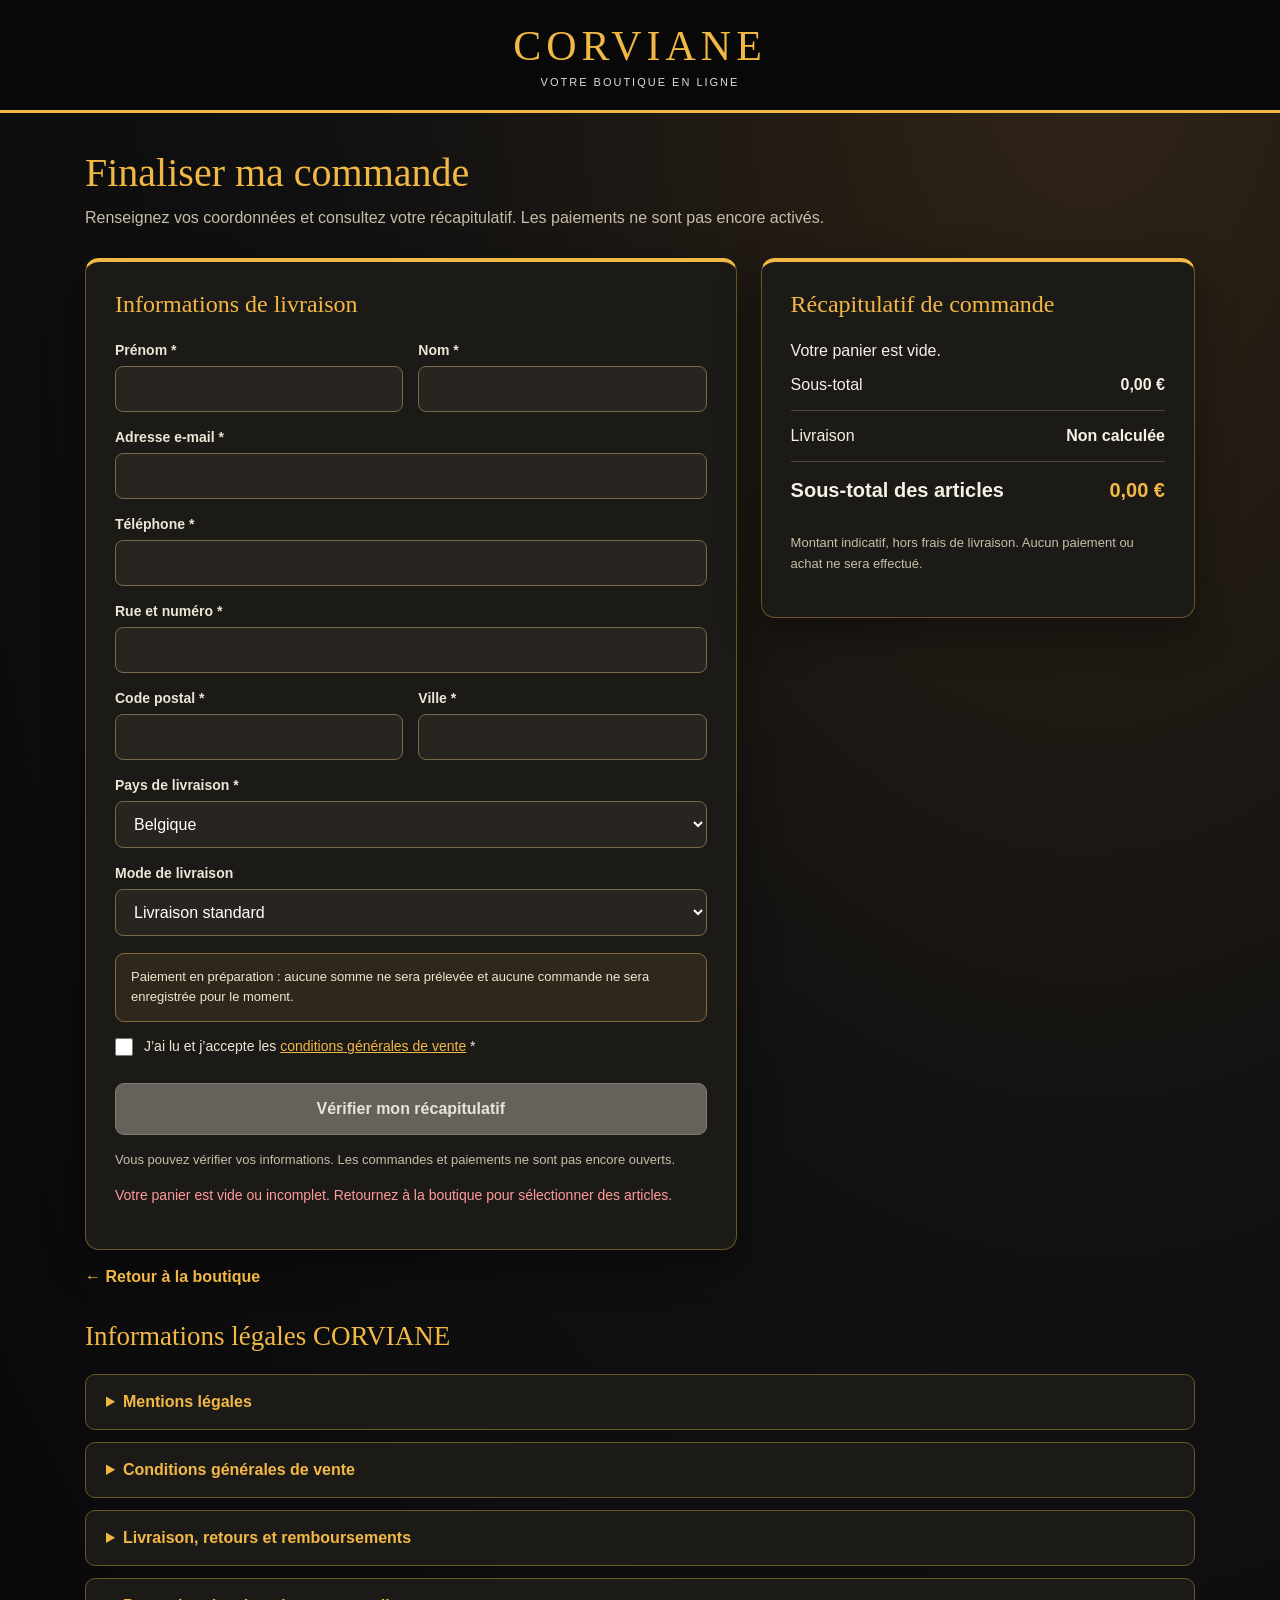
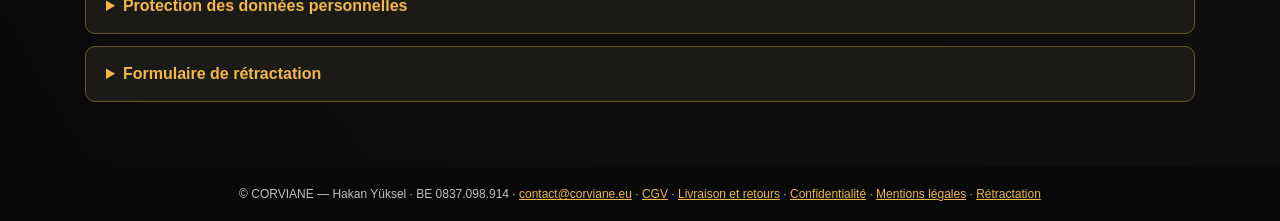
<file: checkout.html>
<!DOCTYPE html>

<html lang="fr">
<head>
<meta charset="utf-8"/>
<meta content="width=device-width, initial-scale=1" name="viewport"/>
<title>Mon panier et mes coordonnées | CORVIANE</title>
<style>
    :root { --corviane-gold:#f2b845; --corviane-ink:#111; }
    * { box-sizing:border-box; }
    body { margin:0; font-family:Arial,Helvetica,sans-serif; color:#202020; background:radial-gradient(ellipse at 80% 0%,#f7e9cc 0%,transparent 42%),#f7f5f0; }
    .checkout-header { background:#080808; border-bottom:3px solid var(--corviane-gold); padding:22px 20px; text-align:center; }
    .checkout-brand { color:var(--corviane-gold);font:clamp(28px,4vw,42px) Georgia,serif;letter-spacing:5px;text-decoration:none; }
    .checkout-brand-sub { color:#ddd; font-size:11px; letter-spacing:2px; margin-top:6px; }
    .checkout-page { max-width:1150px;margin:36px auto 65px;padding:0 20px; }
    .checkout-page h1 { font:clamp(29px,4vw,40px) Georgia,serif; margin:0 0 9px; color:#151515; }
    .checkout-intro { margin:0;color:#666;line-height:1.6; }
    .checkout-layout { display:grid;grid-template-columns:minmax(0,1.5fr) minmax(280px,1fr);gap:24px;margin-top:27px;align-items:start; }
    .checkout-panel { padding:29px; border:1px solid #e7ddc8;border-top:4px solid var(--corviane-gold);border-radius:14px;background:#fff; color:#222;box-shadow:0 14px 35px #2b200b12; }
    .checkout-panel h2 { font:24px Georgia,serif; margin:0 0 24px; }
    .checkout-field { margin-bottom:17px; }
    .checkout-field label { display:block;margin-bottom:8px;font-size:14px;font-weight:600; }
    .checkout-field input:not([type="checkbox"]),.checkout-field select { width:100%;padding:13px 14px;border:1px solid #cfcac1;border-radius:8px;font:inherit;background:#fff;color:#222;transition:border-color .15s,box-shadow .15s; }
    .checkout-field input:not([type="checkbox"]):focus,.checkout-field select:focus { outline:none;border-color:#c58d20;box-shadow:0 0 0 3px #f2b84540; }
    .checkout-row { display:grid;grid-template-columns:1fr 1fr;gap:15px; }
    .checkout-summary-line { display:flex;justify-content:space-between;gap:15px;padding:14px 0;border-bottom:1px solid #eee;line-height:1.4; }
    .checkout-summary-line strong { text-align:right;white-space:nowrap; }
    .checkout-total { font-size:20px;font-weight:bold;border-bottom:0; }
    .checkout-total span:last-child { color:#9a680e; }
    .checkout-consent { display:flex!important;align-items:flex-start;gap:11px;line-height:1.5;font-weight:500!important;cursor:pointer; }
    .checkout-consent a { color:#986411;text-decoration:underline; }
    .checkout-footer a { color:#f2b845; }
    .checkout-consent input[type="checkbox"] { appearance:auto;width:18px;height:18px;flex:0 0 18px;margin:2px 0 0;accent-color:#bd821b;cursor:pointer; }
    .checkout-button { width:100%;padding:16px;margin-top:9px;border:1px solid #bbb;border-radius:9px;background:#dedede;color:#777;font:inherit;font-weight:700;cursor:not-allowed;transition:background .2s,color .2s,box-shadow .2s,transform .2s; }
    .checkout-button:disabled { opacity:1; }
    .checkout-button:not(:disabled) { background:var(--corviane-gold);border-color:#dfa42c;color:#151515;cursor:pointer;box-shadow:0 5px 14px #c98d2040; }
    .checkout-button:not(:disabled):hover { background:#ffd17a;transform:translateY(-1px); }
    .checkout-button:focus-visible { outline:3px solid #ac760e;outline-offset:3px; }
    .checkout-note { font-size:13px;line-height:1.6;margin-top:15px;color:#69645d; }
    .checkout-error { color:#b00020;font-size:14px;line-height:1.5; }
    .checkout-payment-info { padding:13px 15px;border-radius:9px;background:#fff7e8;border:1px solid #ead5a9;font-size:13px;line-height:1.6;margin:14px 0; }
    .checkout-error { color:#a32020; }
    .checkout-preview { margin-top:18px;padding:18px;border:1px solid #e0c27f;border-radius:10px;background:#fffbf0;line-height:1.7;white-space:pre-line; }
    .checkout-back {display:inline-block;margin-top:18px;color:#866020;font-weight:bold;text-decoration:none;}
    .checkout-footer { text-align:center;background:#080808;color:#bfbfbf;padding:20px;font-size:12px; }
    @media(max-width:750px) { .checkout-layout{grid-template-columns:1fr}.checkout-row{grid-template-columns:1fr}.checkout-panel{padding:21px}.checkout-page{margin-top:25px} }
  
/* CORVIANE — restauration de la présentation noir et or */
body{background:radial-gradient(ellipse at 85% 0%,#302416 0%,#111 48%,#080808 100%);color:#f3eee5}
.checkout-page h1{color:#f2b845}
.checkout-intro{color:#c8bda9}
.checkout-panel{background:#1c1a17;color:#f6f0e5;border:1px solid #6d542b;border-top:4px solid #f2b845;box-shadow:0 15px 40px #0006}
.checkout-panel h2{color:#f2b845}
.checkout-field label{color:#eee5d5}
.checkout-field input:not([type="checkbox"]),.checkout-field select{background:#282520;color:#fff;border-color:#796849}
.checkout-field input:not([type="checkbox"])::placeholder{color:#b8ae9c}
.checkout-summary-line{border-color:#514534}
.checkout-total span:last-child{color:#f2b845}
.checkout-note{color:#c8bda9}
.checkout-payment-info{background:#2e271c;border-color:#846b3d;color:#f2e5cc}
.checkout-preview{background:#29241b;border-color:#ae8b4b;color:#f3e8d4}
.checkout-back{color:#f2b845}
.checkout-consent a{color:#f2b845}
.checkout-error{color:#ff9a9a}
.checkout-button{background:#66615a;color:#e9e3d8;border-color:#827c72}
.checkout-button:not(:disabled){background:#f2b845;color:#111}
.legal-wrap{margin-top:35px}
.legal-wrap h2{color:#f2b845;font:27px Georgia,serif}
.legal-wrap details{margin:12px 0;border:1px solid #6d542b;border-radius:10px;background:#1c1a17;overflow:hidden}
.legal-wrap summary{cursor:pointer;padding:18px 20px;font-weight:700;color:#f2b845}
.legal-body{padding:0 22px 22px;color:#e6dfd2;line-height:1.7}
.legal-body h2,.legal-body h3{font:21px Georgia,serif;color:#f2b845;margin:23px 0 8px}
.legal-body a{color:#f2b845;text-decoration:underline}
.legal-body p,.legal-body li{overflow-wrap:anywhere}
.legal-body .notice{background:#30281c;padding:12px;border-left:3px solid #f2b845}
</style>
</head>
<body>
<header class="checkout-header"><a aria-label="CORVIANE, retour à la boutique" class="checkout-brand" href="index.html">CORVIANE</a><div class="checkout-brand-sub">VOTRE BOUTIQUE EN LIGNE</div></header>
<main class="checkout-page">
<h1>Finaliser ma commande</h1>
<p class="checkout-intro">Renseignez vos coordonnées et consultez votre récapitulatif. Les paiements ne sont pas encore activés.</p>
<div class="checkout-layout">
<section class="checkout-panel">
<h2>Informations de livraison</h2>
<form id="checkoutForm">
<div class="checkout-row">
<div class="checkout-field"><label for="prenom">Prénom *</label><input autocomplete="given-name" id="prenom" name="prenom" required=""/></div>
<div class="checkout-field"><label for="nom">Nom *</label><input autocomplete="family-name" id="nom" name="nom" required=""/></div>
</div>
<div class="checkout-field"><label for="email">Adresse e-mail *</label><input autocomplete="email" id="email" name="email" required="" type="email"/></div>
<div class="checkout-field"><label for="telephone">Téléphone *</label><input autocomplete="tel" id="telephone" name="telephone" required="" type="tel"/></div>
<div class="checkout-field"><label for="adresse">Rue et numéro *</label><input autocomplete="street-address" id="adresse" name="adresse" required=""/></div>
<div class="checkout-row">
<div class="checkout-field"><label for="codePostal">Code postal *</label><input autocomplete="postal-code" id="codePostal" name="codePostal" required=""/></div>
<div class="checkout-field"><label for="ville">Ville *</label><input autocomplete="address-level2" id="ville" name="ville" required=""/></div>
</div>
<div class="checkout-field"><label for="pays">Pays de livraison *</label><select id="pays" name="pays" required=""><option value="BE">Belgique</option><option value="FR">France</option><option value="NL">Pays-Bas</option><option value="DE">Allemagne</option><option value="LU">Luxembourg</option></select></div>
<div class="checkout-field"><label for="livraison">Mode de livraison</label><select id="livraison" name="livraison"><option value="standard">Livraison standard</option></select></div>
<div class="checkout-payment-info">Paiement en préparation : aucune somme ne sera prélevée et aucune commande ne sera enregistrée pour le moment.</div>
<div class="checkout-field"><label class="checkout-consent"><input id="conditions" required="" type="checkbox"/><span>J’ai lu et j’accepte les <a href="#legal-cgv">conditions générales de vente</a> *</span></label></div>
<button class="checkout-button" disabled="" id="commander" type="submit">Vérifier mon récapitulatif</button>
<p class="checkout-note" id="paymentNotice">Vous pouvez vérifier vos informations. Les commandes et paiements ne sont pas encore ouverts.</p>
<p aria-live="polite" id="checkoutMessage" role="status"></p><div class="checkout-preview" hidden="" id="preview"></div>
</form>
</section>
<aside class="checkout-panel">
<h2>Récapitulatif de commande</h2><div id="checkoutArticles"></div>
<div class="checkout-summary-line"><span>Sous-total</span><strong id="sousTotal">0,00 €</strong></div>
<div class="checkout-summary-line"><span>Livraison</span><strong id="livraisonPrix">À calculer</strong></div>
<div class="checkout-summary-line checkout-total"><span>Sous-total des articles</span><span id="total">À confirmer</span></div>
<p class="checkout-note">Montant indicatif, hors frais de livraison. Aucun paiement ou achat ne sera effectué.</p>
</aside>
</div>
<a class="checkout-back" href="index.html">← Retour à la boutique</a>
<section aria-label="Informations légales" class="legal-wrap"><h2>Informations légales CORVIANE</h2><details id="legal-mentions"><summary>Mentions légales</summary><div class="legal-body"><h1>Mentions légales</h1><p class="notice"><strong>Document préparatoire :</strong> les modalités de livraison, de paiement et les informations techniques restent à valider avant la mise en vente. Les informations affichées ne constituent pas une validation juridique définitive.</p><h2>Identification de l’éditeur</h2><p>Vendeur : <strong>Hakan Yüksel, entrepreneur individuel</strong>, exerçant sous le nom commercial CORVIANE.<br/>Siège / adresse professionnelle : <strong>Chaussée de Charleroi 182, 5000 Namur, Belgique</strong>.<br/>Numéro BCE / TVA : <strong>BE 0837.098.914</strong>.<br/>Contact : <a href="mailto:contact@corviane.eu">contact@corviane.eu</a> · Service après-vente (de 9 h à 17 h) : <strong>+32 485 54 88 72</strong>.</p><h2>Activité</h2><p>CORVIANE est une enseigne de commerce général spécialisée dans la vente à distance d’une large gamme de produits destinés aux particuliers et aux professionnels, notamment dans les domaines de la maison, de l’habitat, de l’équipement, de l’outillage, de l’entretien, de la mode, des accessoires, des loisirs et des articles du quotidien. CORVIANE propose des produits issus de différentes catégories commerciales, avec une offre susceptible d’évoluer selon les besoins du marché et les partenariats fournisseurs. Les produits effectivement proposés, leur prix total TTC et les conditions de livraison sont indiqués avant la conclusion d’une commande.</p><h2>Hébergement et services techniques</h2><p>Hébergement du site : <strong>Prestataire d’hébergement et coordonnées à renseigner avant la publication du site</strong>. Prestataire de paiement envisagé : Mollie, sous réserve de l’activation effective du service.</p><h2>Service après-vente et réclamations</h2><p>Pour toute question ou réclamation : <a href="mailto:sav@corviane.eu">sav@corviane.eu</a>. En cas de litige de consommation non résolu, le consommateur peut consulter le <a href="https://mediationconsommateur.be/">Service de Médiation pour le Consommateur</a>.</p><p>Service après-vente : <a href="mailto:sav@corviane.eu">sav@corviane.eu</a></p></div></details><details id="legal-cgv"><summary>Conditions générales de vente</summary><div class="legal-body"><h1>Conditions générales de vente</h1><p class="notice"><strong>Document préparatoire :</strong> les modalités de livraison, de paiement et les informations techniques restent à valider avant la mise en vente. Les informations affichées ne constituent pas une validation juridique définitive.</p><p>Version préparatoire du 21 novembre 2026 — ventes à des consommateurs, sous réserve d’adaptation aux produits réellement commercialisés et aux pays desservis.</p><h2>1. Vendeur et contact</h2><p>Vendeur : <strong>Hakan Yüksel, entrepreneur individuel</strong>, exerçant sous le nom commercial CORVIANE.<br/>Siège / adresse professionnelle : <strong>Chaussée de Charleroi 182, 5000 Namur, Belgique</strong>.<br/>Numéro BCE / TVA : <strong>BE 0837.098.914</strong>.<br/>Contact : <a href="mailto:contact@corviane.eu">contact@corviane.eu</a> · Service après-vente (de 9 h à 17 h) : <strong>+32 485 54 88 72</strong>.</p><h2>2. Produits et informations</h2><p>Les caractéristiques essentielles, la disponibilité, les restrictions éventuelles et le prix TTC sont présentés sur la fiche produit. Les photographies illustratives ne remplacent pas la description contractuelle. Toute restriction particulière sera indiquée avant commande.</p><h2>3. Prix et frais</h2><p>Les prix affichés sont en euros, taxes comprises selon le régime applicable. Les frais de livraison, les options et le montant total sont communiqués avant la validation définitive. Aucun supplément non annoncé ne sera ajouté.</p><h2>4. Commande et paiement</h2><p>Le client vérifie son panier, ses coordonnées, le mode de livraison et le montant total avant de confirmer une commande avec obligation de paiement. Les paiements seront traités par un prestataire sécurisé une fois le service activé. Une commande n’est pas considérée comme payée sans confirmation du prestataire. Un accusé de réception et la confirmation du contrat seront adressés sur un support durable.</p><h2>5. Disponibilité et livraison</h2><p>La disponibilité doit être confirmée avant paiement. Les zones, options de livraison, coûts et délais estimés sont présentés avant commande. En l’absence d’accord spécifique, les obligations légales applicables aux délais de livraison restent pleinement applicables. Les risques sont transférés conformément à la loi, en principe lors de la prise de possession physique par le consommateur ou son tiers désigné.</p><h2>6. Droit de rétractation</h2><p>Pour les achats à distance éligibles, le consommateur dispose en principe de <strong>14 jours calendrier à compter de la réception du bien</strong> pour notifier sa décision de se rétracter sans justification. Il peut utiliser le <a href="#legal-retractation">formulaire type</a> ou envoyer une déclaration dénuée d’ambiguïté à <a href="mailto:retours@corviane.eu">retours@corviane.eu</a>. Après notification, le bien doit être renvoyé dans les 14 jours. Les frais directs de retour sont à la charge du client si cette information lui a été donnée avant achat, sauf erreur du vendeur ou autre obligation légale. Le remboursement intervient selon les délais et modalités légaux, y compris les frais de livraison standard initiaux lorsqu’ils sont dus ; le vendeur peut, dans les conditions légales, différer le remboursement jusqu’à réception du bien ou preuve de son expédition.</p><p>Des exceptions légales existent, notamment pour certains biens personnalisés, périssables ou scellés pour raisons d’hygiène après descellement. Toute exception applicable sera clairement signalée avant l’achat ; elle ne peut être généralisée à l’ensemble des produits.</p><h2>7. Garantie légale</h2><p>Les consommateurs bénéficient de la garantie légale de conformité, en principe de <strong>deux ans pour les biens neufs</strong>. Cette garantie s’exerce contre le vendeur et n’est pas supprimée par une garantie commerciale ou par un fournisseur tiers. Contact : <a href="mailto:sav@corviane.eu">sav@corviane.eu</a>.</p><h2>8. Réclamations, retours et remboursements</h2><p>Les modalités pratiques sont expliquées dans <a href="#legal-retours">Livraison et retours</a>. Une demande de retour via le formulaire du site n’est pas le seul moyen d’exercer un droit légal : un e-mail explicite suffit pour la rétractation. Les produits défectueux sont traités selon la garantie légale, indépendamment du délai de rétractation.</p><h2>9. Données personnelles</h2><p>Les données nécessaires à la commande et au service après-vente sont traitées conformément à la <a href="#legal-confidentialite">politique de confidentialité</a>. Les données bancaires sont traitées par le prestataire de paiement et non conservées dans le code de la boutique.</p><h2>10. Litiges</h2><p>Les dispositions impératives protégeant le consommateur restent applicables, y compris en cas de vente transfrontalière. Une réclamation peut être adressée à <a href="mailto:sav@corviane.eu">sav@corviane.eu</a>. Le <a href="https://mediationconsommateur.be/">Service de Médiation pour le Consommateur</a> peut être consulté selon ses conditions de compétence. Aucune clause n’impose au consommateur de renoncer à ses droits légaux.</p></div></details><details id="legal-retours"><summary>Livraison, retours et remboursements</summary><div class="legal-body"><h1>Livraison, retours et remboursements</h1><p class="notice"><strong>Document préparatoire :</strong> les modalités de livraison, de paiement et les informations techniques restent à valider avant la mise en vente. Les informations affichées ne constituent pas une validation juridique définitive.</p><h2>Livraison</h2><p>Les destinations effectivement desservies, deux options de livraison pour les consommateurs en Belgique lorsque la loi l’exige, les tarifs et les délais estimés devront être affichés avant la validation de la commande. <strong>[TRANSPORTEURS, OPTIONS, PAYS, TARIFS ET DÉLAIS À COMPLÉTER]</strong>. Aucune promesse de livraison ne doit être affichée avant accord avec le transporteur ou fournisseur.</p><h2>Rétractation de 14 jours</h2><p>Pour les biens éligibles, notifiez votre décision dans les 14 jours suivant la réception à <a href="mailto:retours@corviane.eu">retours@corviane.eu</a>, ou utilisez le <a href="#legal-retractation">formulaire type de rétractation</a>. Renvoyez ensuite le produit dans les 14 jours suivant votre notification, selon les instructions communiquées. Les frais directs de retour sont normalement à votre charge lorsqu’ils ont été annoncés avant l’achat, sauf obligation contraire.</p><h2>Remboursement</h2><p>Le remboursement comprend les sommes dues en vertu de la loi, notamment les frais de livraison standard initiaux lorsque leur remboursement est obligatoire. Il est effectué par le moyen de paiement initial, sauf accord exprès contraire, sans frais pour le consommateur. Il peut être différé légalement jusqu’à récupération du produit ou réception d’une preuve de renvoi.</p><h2>Produit défectueux ou erreur de livraison</h2><p>Contactez <a href="mailto:sav@corviane.eu">sav@corviane.eu</a>. La garantie légale de conformité et les règles de prise en charge des frais correspondants s’appliquent indépendamment du droit de rétractation.</p><h2>Adresse de retour</h2><p><strong>Adresse administrative du vendeur : Chaussée de Charleroi 182, 5000 Namur, Belgique. Avant tout renvoi, demandez les instructions à retours@corviane.eu ; l’adresse logistique de retour peut différer selon le produit.</strong>. Une demande peut aussi être préparée via <a href="mailto:retours@corviane.eu">notre page de retour</a> une fois le service activé.</p></div></details><details id="legal-confidentialite"><summary>Protection des données personnelles</summary><div class="legal-body"><h1>Politique de confidentialité</h1><p class="notice"><strong>Document préparatoire :</strong> les modalités de livraison, de paiement et les informations techniques restent à valider avant la mise en vente. Les informations affichées ne constituent pas une validation juridique définitive.</p><h2>Responsable du traitement</h2><p>Vendeur : <strong>Hakan Yüksel, entrepreneur individuel</strong>, exerçant sous le nom commercial CORVIANE.<br/>Siège / adresse professionnelle : <strong>Chaussée de Charleroi 182, 5000 Namur, Belgique</strong>.<br/>Numéro BCE / TVA : <strong>BE 0837.098.914</strong>.<br/>Contact : <a href="mailto:contact@corviane.eu">contact@corviane.eu</a> · Service après-vente (de 9 h à 17 h) : <strong>+32 485 54 88 72</strong>.</p><h2>Données traitées</h2><p>Pour préparer et exécuter les commandes : identité, coordonnées, adresse de livraison, articles, montants, références et états de paiement, correspondances de service client, demandes de retour. Les données techniques de sécurité et journaux du serveur peuvent également être traités. Les données de carte sont prises en charge par le prestataire de paiement.</p><h2>Finalités et bases juridiques</h2><p>Exécution du contrat (commande, livraison, SAV), obligations légales (facturation et comptabilité), intérêt légitime proportionné (sécurité et prévention de la fraude) et consentement lorsqu’il est requis (prospection non nécessaire, cookies non essentiels).</p><h2>Destinataires et sous-traitants</h2><p>Hébergeur <strong>à confirmer</strong>, prestataire de paiement Mollie si activé, messagerie Namecheap Private Email, transporteurs et fournisseurs nécessaires à la livraison, comptable et prestataires techniques contractuellement autorisés. Les transferts éventuels hors EEE doivent être vérifiés et encadrés légalement.</p><h2>Durées de conservation</h2><p>Les données ne sont conservées que le temps nécessaire aux finalités et aux obligations légales. <strong>Les durées détaillées par catégorie seront indiquées avant l’activation de la collecte de commandes</strong>. Les durées comptables légales applicables prévalent.</p><h2>Droits des personnes</h2><p>Vous pouvez demander accès, rectification, effacement lorsque applicable, limitation, opposition, portabilité dans les conditions légales, et retirer votre consentement à tout moment lorsqu’il constitue la base du traitement. Contact : <a href="mailto:contact@corviane.eu">contact@corviane.eu</a>. Vous pouvez introduire une plainte auprès de l’<a href="https://www.autoriteprotectiondonnees.be/">Autorité de protection des données</a> en Belgique.</p><h2>Cookies et stockage local</h2><p>Le panier et les favoris peuvent être conservés localement dans votre navigateur pour assurer les fonctionnalités demandées. Les cookies de mesure d’audience, publicité ou marketing non essentiels nécessiteront, le cas échéant, un mécanisme de consentement approprié avant leur activation. <strong>Un inventaire technique des cookies, traceurs et services externes sera publié avant leur activation</strong>.</p><h2>Sécurité</h2><p>Les accès aux données doivent être limités et protégés, et les échanges réalisés en HTTPS. Les informations sensibles et secrets de paiement ne doivent jamais être publiés dans le dépôt GitHub.</p></div></details><details id="legal-retractation"><summary>Formulaire de rétractation</summary><div class="legal-body"><h1>Formulaire type de rétractation</h1><p class="notice"><strong>Document préparatoire :</strong> les modalités de livraison, de paiement et les informations techniques restent à valider avant la mise en vente. Les informations affichées ne constituent pas une validation juridique définitive.</p><p>À l’attention de : <strong>Hakan Yüksel, entrepreneur individuel — CORVIANE, Chaussée de Charleroi 182, 5000 Namur, Belgique</strong> · <a href="mailto:retours@corviane.eu">retours@corviane.eu</a>.</p><p>Je/nous (*) vous notifie/notifions (*) par la présente ma/notre (*) rétractation du contrat portant sur la vente du bien (*) ci-dessous :</p><p>Bien(s) : ________________________________________</p><p>Commandé(s) le (*) / reçu(s) le (*) : __________________</p><p>Nom du/des consommateur(s) : ______________________</p><p>Adresse du/des consommateur(s) : ____________________</p><p>Date : ________________</p><p>Signature (uniquement en cas de notification papier) : ________________</p><p>(*) Rayez la mention inutile.</p><p>Vous pouvez copier ce formulaire et l’envoyer par e-mail. Une déclaration claire de rétractation suffit également ; aucun compte client n’est requis.</p></div></details></section></main>
<footer class="checkout-footer">© CORVIANE — Hakan Yüksel · BE 0837.098.914 · <a href="mailto:contact@corviane.eu">contact@corviane.eu</a> · <a href="#legal-cgv">CGV</a> · <a href="#legal-retours">Livraison et retours</a> · <a href="#legal-confidentialite">Confidentialité</a> · <a href="#legal-mentions">Mentions légales</a> · <a href="#legal-retractation">Rétractation</a></footer>
<script>
'use strict';
// Pour GitHub Pages : remplacer l'URL ci-dessous par l'URL HTTPS publique du serveur CORVIANE.
// Laisser vide tant que le serveur n'est pas déployé : aucun paiement ne sera déclenché.
const CORVIANE_API_URL = '';
const $ = id => document.getElementById(id);
const form=$('checkoutForm'), commander=$('commander'), message=$('checkoutMessage');
const euros=n=>new Intl.NumberFormat('fr-BE',{style:'currency',currency:'EUR'}).format(n);
function loadArray(key){try{const x=JSON.parse(localStorage.getItem(key)||'[]');return Array.isArray(x)?x:[]}catch{return []}}
let panier=loadArray('corviane_panier'), catalogue=loadArray('corviane_catalogue');
// Secours si le navigateur refuse localStorage : lecture du panier transmis par index.html.
try { if(location.hash.startsWith('#panier=')){const x=JSON.parse(decodeURIComponent(location.hash.slice(8)));if(Array.isArray(x.panier)&&Array.isArray(x.catalogue)){panier=x.panier;catalogue=x.catalogue;}history.replaceState(null,'',location.pathname+location.search);} } catch(e) {}
let awLines=[], awReady=true, awValid=true, awQuote, awTotal=null;
const articles=$('checkoutArticles');
let panierValide=panier.length>0&&catalogue.length>0;
let montant=0;
if(!panier.length)articles.textContent='Votre panier est vide.';
for(const item of panier){
 const p=catalogue.find(x=>x.id===item?.id), qty=item?.qty, prix=Number(p?.price);
 if(!p||!Number.isSafeInteger(qty)||qty<1||qty>99||!Number.isFinite(prix)||prix<0){panierValide=false;continue;}
 montant+=prix*qty;
 const ligne=document.createElement('div');ligne.className='checkout-summary-line';
 const nom=document.createElement('span');nom.textContent=String(p.name)+' × '+qty;
 const valeur=document.createElement('strong');valeur.textContent=euros(prix*qty);
 ligne.append(nom,valeur);articles.appendChild(ligne);
}
if(!Number.isFinite(montant))panierValide=false;
$('sousTotal').textContent=euros(Number.isFinite(montant)?montant:0);
$('livraisonPrix').textContent='Non calculée';
$('total').textContent=euros(Number.isFinite(montant)?montant:0);
function refreshAwTotals(){
 const subtotal=montant+awLines.reduce((sum,line)=>sum+line.product.cents*line.quantity/100,0);
 $('sousTotal').textContent=euros(subtotal);
 awTotal=null;
 let shipping='Non calculée';
 if(!awReady)shipping='Calcul en cours';
 else if(!awValid)shipping='Catalogue indisponible ou articles à vérifier';
 else if(awLines.length){
   if($('pays').value!=='BE')shipping='Tarif à confirmer pour cette destination';
   else {
     const quote=awQuote(awLines);
     if(quote.shipping===null)shipping='Port à vérifier';
     else {
       shipping=euros(quote.shipping/100)+(quote.surcharge?' + '+euros(quote.surcharge/100)+' de supplément':'');
       if(panier.length)shipping+=' pour le catalogue. Port des autres articles à confirmer.';
       else awTotal=subtotal+(quote.shipping+quote.surcharge)/100;
     }
   }
 }
 $('livraisonPrix').textContent=shipping;
 $('total').textContent=awTotal!==null?euros(awTotal):awLines.length||!awReady||!awValid?'À confirmer':euros(montant);
}
async function loadAwBasket(){
 const selection=loadArray('corviane_aw_test_basket');
 if(!selection.length)return;
 awReady=false;refreshAwTotals();updateButton();
 try{
   const response=await fetch('./catalogue-aw/produits.json');
   if(!response.ok)throw Error();
   const bySku=new Map((await response.json()).map(p=>[p.sku,p]));
   ({belgianQuote:awQuote}=await import('./catalogue-aw/pricing.mjs'));
   const seen=new Set();
   for(const entry of selection){
     const [sku,quantity]=Array.isArray(entry)?entry:[], product=bySku.get(sku);
     if(seen.has(sku)||!product?.active||!Number.isSafeInteger(quantity)||quantity<1||quantity>Math.min(99,product.stock)){
       awValid=false;continue;
     }
     seen.add(sku);awLines.push({product,quantity});
   }
   if(awLines.length&&!panier.length)articles.replaceChildren();
   for(const {product,quantity} of awLines){
     const row=document.createElement('div');row.className='checkout-summary-line';
     const name=document.createElement('span');name.textContent=product.name+' × '+quantity;
     const price=document.createElement('strong');price.textContent=euros(product.cents*quantity/100);
     row.append(name,price);articles.append(row);
   }
 }catch{awValid=false;}
 finally{
   awReady=true;
   if(!awValid)message.textContent='Vérifiez les articles du catalogue dans le panier.';
   else if(awLines.length&&!panier.length)message.textContent='';
   refreshAwTotals();updateButton();
 }
}
function fieldsValid(){return [...form.querySelectorAll('input[required]:not([type=checkbox]),select[required]')].every(x=>x.checkValidity()&&String(x.value).trim()!=='');}
function updateButton(){commander.disabled=!awReady||!awValid||(panier.length>0&&!panierValide)||(!panierValide&&!awLines.length)||(awLines.length>0&&awTotal===null)||!$('conditions').checked||!fieldsValid();}
if(!panierValide){message.textContent='Votre panier est vide ou incomplet. Retournez à la boutique pour sélectionner des articles.';message.className='checkout-error';}
form.addEventListener('input',updateButton);
form.addEventListener('change',()=>{refreshAwTotals();updateButton();});
form.addEventListener('submit',e=>{
 e.preventDefault();
 if(commander.disabled||!form.reportValidity()||!$('conditions').checked)return;
 const client=[$('prenom').value.trim(),$('nom').value.trim()].join(' ');
 const recap=$('preview');
 recap.replaceChildren();
 const titre=document.createElement('strong');titre.textContent='Récapitulatif de préparation — aucune commande enregistrée';
 const texte=document.createElement('p');texte.textContent='Client : '+client+' | Pays : '+$('pays').selectedOptions[0].textContent+' | Articles : '+(awTotal===null?euros(montant)+'. Livraison à confirmer.':euros(awTotal)+' livraison comprise.');
 const info=document.createElement('p');info.textContent='Aucun paiement n’a été effectué. Vos coordonnées ne sont pas transmises ni enregistrées par CORVIANE.';
 recap.append(titre,texte,info);recap.hidden=false;recap.scrollIntoView({behavior:'smooth',block:'nearest'});
});
updateButton();
loadAwBasket();
</script>
</body>
</html>
</file>
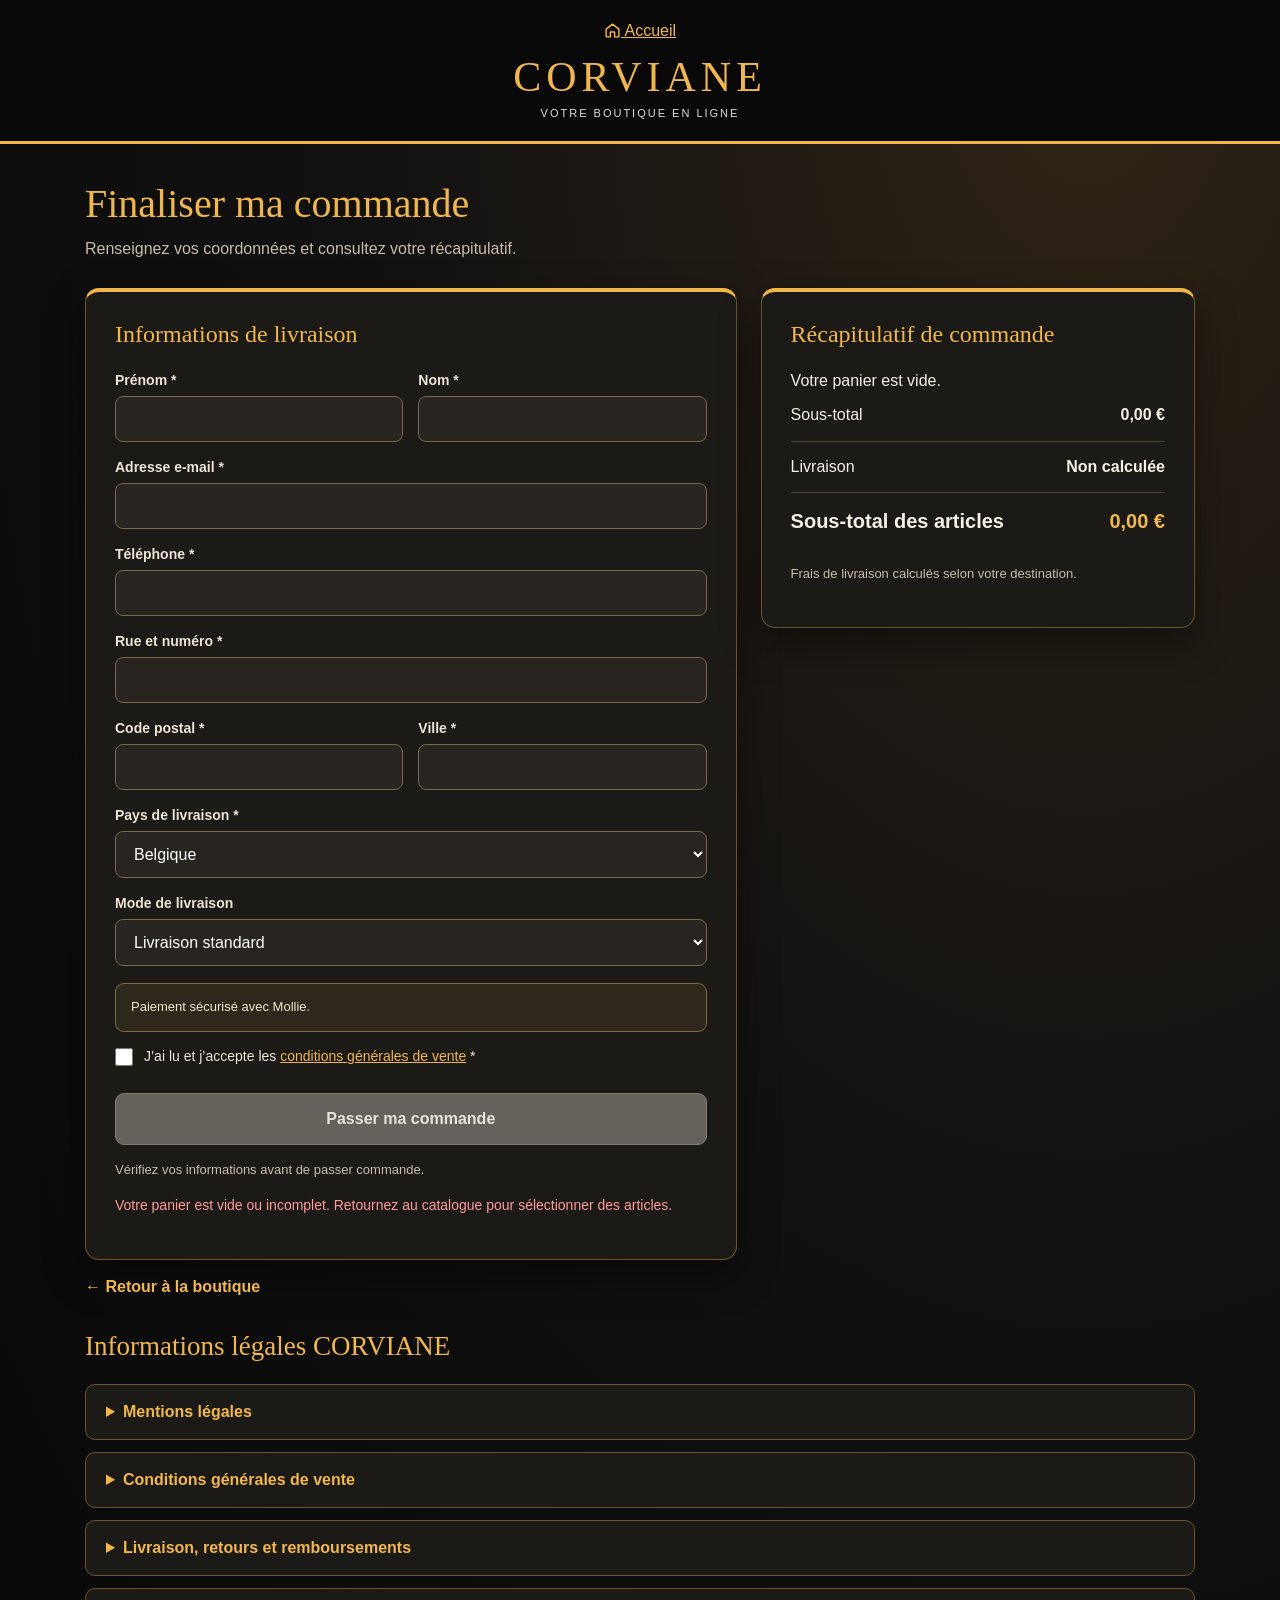
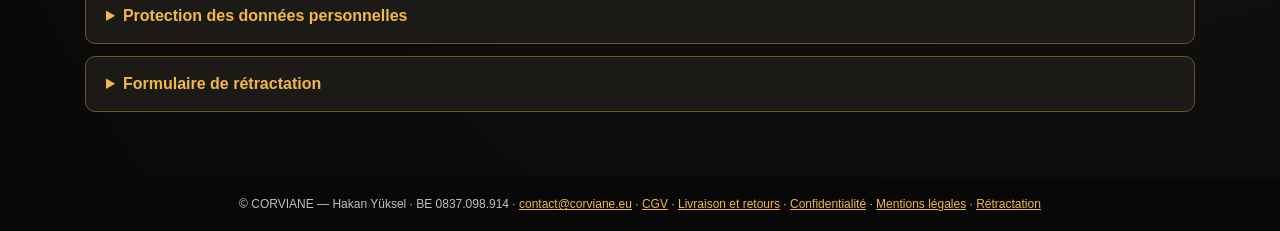
<file: commande-privee.html>
<!DOCTYPE html>

<html lang="fr">
<head>
<meta charset="utf-8"/>
<meta content="width=device-width, initial-scale=1" name="viewport"/>
<title>Mon panier et mes coordonnées | CORVIANE</title>
<style>
    :root { --corviane-gold:#f2b845; --corviane-ink:#111; }
    * { box-sizing:border-box; }
    body { margin:0; font-family:Arial,Helvetica,sans-serif; color:#202020; background:radial-gradient(ellipse at 80% 0%,#f7e9cc 0%,transparent 42%),#f7f5f0; }
    .checkout-header { background:#080808; border-bottom:3px solid var(--corviane-gold); padding:22px 20px; text-align:center; }
    .checkout-brand { color:var(--corviane-gold);font:clamp(28px,4vw,42px) Georgia,serif;letter-spacing:5px;text-decoration:none; }
    .checkout-brand-sub { color:#ddd; font-size:11px; letter-spacing:2px; margin-top:6px; }
    .checkout-page { max-width:1150px;margin:36px auto 65px;padding:0 20px; }
    .checkout-page h1 { font:clamp(29px,4vw,40px) Georgia,serif; margin:0 0 9px; color:#151515; }
    .checkout-intro { margin:0;color:#666;line-height:1.6; }
    .checkout-layout { display:grid;grid-template-columns:minmax(0,1.5fr) minmax(280px,1fr);gap:24px;margin-top:27px;align-items:start; }
    .checkout-panel { padding:29px; border:1px solid #e7ddc8;border-top:4px solid var(--corviane-gold);border-radius:14px;background:#fff; color:#222;box-shadow:0 14px 35px #2b200b12; }
    .checkout-panel h2 { font:24px Georgia,serif; margin:0 0 24px; }
    .checkout-field { margin-bottom:17px; }
    .checkout-field label { display:block;margin-bottom:8px;font-size:14px;font-weight:600; }
    .checkout-field input:not([type="checkbox"]),.checkout-field select { width:100%;padding:13px 14px;border:1px solid #cfcac1;border-radius:8px;font:inherit;background:#fff;color:#222;transition:border-color .15s,box-shadow .15s; }
    .checkout-field input:not([type="checkbox"]):focus,.checkout-field select:focus { outline:none;border-color:#c58d20;box-shadow:0 0 0 3px #f2b84540; }
    .checkout-row { display:grid;grid-template-columns:1fr 1fr;gap:15px; }
    .checkout-summary-line { display:flex;justify-content:space-between;gap:15px;padding:14px 0;border-bottom:1px solid #eee;line-height:1.4; }
    .checkout-summary-line strong { text-align:right;white-space:nowrap; }
    .checkout-total { font-size:20px;font-weight:bold;border-bottom:0; }
    .checkout-total span:last-child { color:#9a680e; }
    .checkout-consent { display:flex!important;align-items:flex-start;gap:11px;line-height:1.5;font-weight:500!important;cursor:pointer; }
    .checkout-consent a { color:#986411;text-decoration:underline; }
    .checkout-footer a { color:#f2b845; }
    .checkout-consent input[type="checkbox"] { appearance:auto;width:18px;height:18px;flex:0 0 18px;margin:2px 0 0;accent-color:#bd821b;cursor:pointer; }
    .checkout-button { width:100%;padding:16px;margin-top:9px;border:1px solid #bbb;border-radius:9px;background:#dedede;color:#777;font:inherit;font-weight:700;cursor:not-allowed;transition:background .2s,color .2s,box-shadow .2s,transform .2s; }
    .checkout-button:disabled { opacity:1; }
    .checkout-button:not(:disabled) { background:var(--corviane-gold);border-color:#dfa42c;color:#151515;cursor:pointer;box-shadow:0 5px 14px #c98d2040; }
    .checkout-button:not(:disabled):hover { background:#ffd17a;transform:translateY(-1px); }
    .checkout-button:focus-visible { outline:3px solid #ac760e;outline-offset:3px; }
    .checkout-note { font-size:13px;line-height:1.6;margin-top:15px;color:#69645d; }
    .checkout-error { color:#b00020;font-size:14px;line-height:1.5; }
    .checkout-payment-info { padding:13px 15px;border-radius:9px;background:#fff7e8;border:1px solid #ead5a9;font-size:13px;line-height:1.6;margin:14px 0; }
    .checkout-error { color:#a32020; }
    .checkout-preview { margin-top:18px;padding:18px;border:1px solid #e0c27f;border-radius:10px;background:#fffbf0;line-height:1.7;white-space:pre-line; }
    .checkout-back {display:inline-block;margin-top:18px;color:#866020;font-weight:bold;text-decoration:none;}
    .checkout-footer { text-align:center;background:#080808;color:#bfbfbf;padding:20px;font-size:12px; }
    @media(max-width:750px) { .checkout-layout{grid-template-columns:1fr}.checkout-row{grid-template-columns:1fr}.checkout-panel{padding:21px}.checkout-page{margin-top:25px} }
  
/* CORVIANE — restauration de la présentation noir et or */
body{background:radial-gradient(ellipse at 85% 0%,#302416 0%,#111 48%,#080808 100%);color:#f3eee5}
.checkout-page h1{color:#f2b845}
.checkout-intro{color:#c8bda9}
.checkout-panel{background:#1c1a17;color:#f6f0e5;border:1px solid #6d542b;border-top:4px solid #f2b845;box-shadow:0 15px 40px #0006}
.checkout-panel h2{color:#f2b845}
.checkout-field label{color:#eee5d5}
.checkout-field input:not([type="checkbox"]),.checkout-field select{background:#282520;color:#fff;border-color:#796849}
.checkout-field input:not([type="checkbox"])::placeholder{color:#b8ae9c}
.checkout-summary-line{border-color:#514534}
.checkout-total span:last-child{color:#f2b845}
.checkout-note{color:#c8bda9}
.checkout-payment-info{background:#2e271c;border-color:#846b3d;color:#f2e5cc}
.checkout-preview{background:#29241b;border-color:#ae8b4b;color:#f3e8d4}
.checkout-back{color:#f2b845}
.checkout-consent a{color:#f2b845}
.checkout-error{color:#ff9a9a}
.checkout-button{background:#66615a;color:#e9e3d8;border-color:#827c72}
.checkout-button:not(:disabled){background:#f2b845;color:#111}
.legal-wrap{margin-top:35px}
.legal-wrap h2{color:#f2b845;font:27px Georgia,serif}
.legal-wrap details{margin:12px 0;border:1px solid #6d542b;border-radius:10px;background:#1c1a17;overflow:hidden}
.legal-wrap summary{cursor:pointer;padding:18px 20px;font-weight:700;color:#f2b845}
.legal-body{padding:0 22px 22px;color:#e6dfd2;line-height:1.7}
.legal-body h2,.legal-body h3{font:21px Georgia,serif;color:#f2b845;margin:23px 0 8px}
.legal-body a{color:#f2b845;text-decoration:underline}
.legal-body p,.legal-body li{overflow-wrap:anywhere}
.legal-body .notice{background:#30281c;padding:12px;border-left:3px solid #f2b845}

    :is(#pays, #livraison) option {
      background:var(--corviane-ink); color:var(--corviane-gold);
    }
    @supports (appearance: base-select) {
      :is(#pays, #livraison) { appearance:base-select; }
      :is(#pays, #livraison)::picker(select) {
        appearance:base-select;
        background:var(--corviane-ink); color:var(--corviane-gold);
        border:1px solid var(--corviane-gold); border-radius:8px;
      }
      :is(#pays, #livraison)::picker(select) {
        position-area:block-end span-inline-end;
        position-try-fallbacks:none;
      }
      :is(#pays, #livraison) option { padding:10px 14px; }
      :is(#pays, #livraison) option:is(:hover, :focus, :checked) {
        background:var(--corviane-gold); color:var(--corviane-ink);
      }
    }
</style>
</head>
<body>
<header class="checkout-header"><a href="/" style="display:block;margin-bottom:.8rem;color:var(--corviane-gold)"><svg width="17" height="17" viewBox="0 0 24 24" fill="none" stroke="currentColor" stroke-width="2" stroke-linecap="round" stroke-linejoin="round" aria-hidden="true" focusable="false" style="vertical-align:-.2em"><path d="m3 10 9-7 9 7v10a1 1 0 0 1-1 1h-5v-7H9v7H4a1 1 0 0 1-1-1z"/></svg> Accueil</a><a aria-label="CORVIANE, retour à la boutique" class="checkout-brand" href="index.html">CORVIANE</a><div class="checkout-brand-sub">VOTRE BOUTIQUE EN LIGNE</div></header>
<main class="checkout-page">
<h1>Finaliser ma commande</h1>
<p class="checkout-intro">Renseignez vos coordonnées et consultez votre récapitulatif. </p>
<div class="checkout-layout">
<section class="checkout-panel">
<h2>Informations de livraison</h2>
<form id="checkoutForm">
<div class="checkout-row">
<div class="checkout-field"><label for="prenom">Prénom *</label><input autocomplete="given-name" id="prenom" name="prenom" required=""/></div>
<div class="checkout-field"><label for="nom">Nom *</label><input autocomplete="family-name" id="nom" name="nom" required=""/></div>
</div>
<div class="checkout-field"><label for="email">Adresse e-mail *</label><input autocomplete="email" id="email" name="email" required="" type="email"/></div>
<div class="checkout-field"><label for="telephone">Téléphone *</label><input autocomplete="tel" id="telephone" name="telephone" required="" type="tel"/></div>
<div class="checkout-field"><label for="adresse">Rue et numéro *</label><input autocomplete="street-address" id="adresse" name="adresse" required=""/></div>
<div class="checkout-row">
<div class="checkout-field"><label for="codePostal">Code postal *</label><input autocomplete="postal-code" id="codePostal" name="codePostal" required=""/></div>
<div class="checkout-field"><label for="ville">Ville *</label><input autocomplete="address-level2" id="ville" name="ville" required=""/></div>
</div>
<div class="checkout-field"><label for="pays">Pays de livraison *</label><select id="pays" name="pays" required=""><option value="BE">Belgique</option><option value="FR">France</option><option value="NL">Pays-Bas</option><option value="DE">Allemagne</option><option value="LU">Luxembourg</option></select></div>
<div class="checkout-field"><label for="livraison">Mode de livraison</label><select id="livraison" name="livraison"><option value="standard">Livraison standard</option></select></div>
<div class="checkout-payment-info">Paiement sécurisé avec Mollie.</div>
<div class="checkout-field"><label class="checkout-consent"><input id="conditions" required="" type="checkbox"/><span>J’ai lu et j’accepte les <a href="#legal-cgv">conditions générales de vente</a> *</span></label></div>
<button class="checkout-button" disabled="" id="commander" type="submit">Passer ma commande</button>
<p class="checkout-note" id="paymentNotice">Vérifiez vos informations avant de passer commande.</p>
<p aria-live="polite" id="checkoutMessage" role="status"></p><div class="checkout-preview" hidden="" id="preview"></div>
</form>
</section>
<aside class="checkout-panel">
<h2>Récapitulatif de commande</h2><div id="checkoutArticles"></div>
<div class="checkout-summary-line"><span>Sous-total</span><strong id="sousTotal">0,00 €</strong></div>
<div class="checkout-summary-line"><span>Livraison</span><strong id="livraisonPrix">À calculer</strong></div>
<div class="checkout-summary-line checkout-total"><span>Sous-total des articles</span><span id="total">À confirmer</span></div>
<p class="checkout-note">Frais de livraison calculés selon votre destination.</p>
</aside>
</div>
<a class="checkout-back" href="catalogue-aw/boutique.html">← Retour à la boutique</a>
<section aria-label="Informations légales" class="legal-wrap"><h2>Informations légales CORVIANE</h2><details id="legal-mentions"><summary>Mentions légales</summary><div class="legal-body"><h1>Mentions légales</h1><p class="notice"><strong>Document préparatoire :</strong> les modalités de livraison, de paiement et les informations techniques restent à valider avant la mise en vente. Les informations affichées ne constituent pas une validation juridique définitive.</p><h2>Identification de l’éditeur</h2><p>Vendeur : <strong>Hakan Yüksel, entrepreneur individuel</strong>, exerçant sous le nom commercial CORVIANE.<br/>Siège / adresse professionnelle : <strong>Chaussée de Charleroi 182, 5000 Namur, Belgique</strong>.<br/>Numéro BCE / TVA : <strong>BE 0837.098.914</strong>.<br/>Contact : <a href="mailto:contact@corviane.eu">contact@corviane.eu</a> · Service après-vente (de 9 h à 17 h) : <strong>+32 485 54 88 72</strong>.</p><h2>Activité</h2><p>CORVIANE est une enseigne de commerce général spécialisée dans la vente à distance d’une large gamme de produits destinés aux particuliers et aux professionnels, notamment dans les domaines de la maison, de l’habitat, de l’équipement, de l’outillage, de l’entretien, de la mode, des accessoires, des loisirs et des articles du quotidien. CORVIANE propose des produits issus de différentes catégories commerciales, avec une offre susceptible d’évoluer selon les besoins du marché et les partenariats fournisseurs. Les produits effectivement proposés, leur prix total TTC et les conditions de livraison sont indiqués avant la conclusion d’une commande.</p><h2>Hébergement et services techniques</h2><p>Hébergement du site : <strong>Prestataire d’hébergement et coordonnées à renseigner avant la publication du site</strong>. Prestataire de paiement envisagé : Mollie, sous réserve de l’activation effective du service.</p><h2>Service après-vente et réclamations</h2><p>Pour toute question ou réclamation : <a href="mailto:sav@corviane.eu">sav@corviane.eu</a>. En cas de litige de consommation non résolu, le consommateur peut consulter le <a href="https://mediationconsommateur.be/">Service de Médiation pour le Consommateur</a>.</p><p>Service après-vente : <a href="mailto:sav@corviane.eu">sav@corviane.eu</a></p></div></details><details id="legal-cgv"><summary>Conditions générales de vente</summary><div class="legal-body"><h1>Conditions générales de vente</h1><p class="notice"><strong>Document préparatoire :</strong> les modalités de livraison, de paiement et les informations techniques restent à valider avant la mise en vente. Les informations affichées ne constituent pas une validation juridique définitive.</p><p>Version préparatoire du 21 novembre 2026 — ventes à des consommateurs, sous réserve d’adaptation aux produits réellement commercialisés et aux pays desservis.</p><h2>1. Vendeur et contact</h2><p>Vendeur : <strong>Hakan Yüksel, entrepreneur individuel</strong>, exerçant sous le nom commercial CORVIANE.<br/>Siège / adresse professionnelle : <strong>Chaussée de Charleroi 182, 5000 Namur, Belgique</strong>.<br/>Numéro BCE / TVA : <strong>BE 0837.098.914</strong>.<br/>Contact : <a href="mailto:contact@corviane.eu">contact@corviane.eu</a> · Service après-vente (de 9 h à 17 h) : <strong>+32 485 54 88 72</strong>.</p><h2>2. Produits et informations</h2><p>Les caractéristiques essentielles, la disponibilité, les restrictions éventuelles et le prix TTC sont présentés sur la fiche produit. Les photographies illustratives ne remplacent pas la description contractuelle. Toute restriction particulière sera indiquée avant commande.</p><h2>3. Prix et frais</h2><p>Les prix affichés sont en euros, taxes comprises selon le régime applicable. Les frais de livraison, les options et le montant total sont communiqués avant la validation définitive. Aucun supplément non annoncé ne sera ajouté.</p><h2>4. Commande et paiement</h2><p>Le client vérifie son panier, ses coordonnées, le mode de livraison et le montant total avant de confirmer une commande avec obligation de paiement. Les paiements seront traités par un prestataire sécurisé une fois le service activé. Une commande n’est pas considérée comme payée sans confirmation du prestataire. Un accusé de réception et la confirmation du contrat seront adressés sur un support durable.</p><h2>5. Disponibilité et livraison</h2><p>La disponibilité doit être confirmée avant paiement. Les zones, options de livraison, coûts et délais estimés sont présentés avant commande. En l’absence d’accord spécifique, les obligations légales applicables aux délais de livraison restent pleinement applicables. Les risques sont transférés conformément à la loi, en principe lors de la prise de possession physique par le consommateur ou son tiers désigné.</p><h2>6. Droit de rétractation</h2><p>Pour les achats à distance éligibles, le consommateur dispose en principe de <strong>14 jours calendrier à compter de la réception du bien</strong> pour notifier sa décision de se rétracter sans justification. Il peut utiliser le <a href="#legal-retractation">formulaire type</a> ou envoyer une déclaration dénuée d’ambiguïté à <a href="mailto:retours@corviane.eu">retours@corviane.eu</a>. Après notification, le bien doit être renvoyé dans les 14 jours. Les frais directs de retour sont à la charge du client si cette information lui a été donnée avant achat, sauf erreur du vendeur ou autre obligation légale. Le remboursement intervient selon les délais et modalités légaux, y compris les frais de livraison standard initiaux lorsqu’ils sont dus ; le vendeur peut, dans les conditions légales, différer le remboursement jusqu’à réception du bien ou preuve de son expédition.</p><p>Des exceptions légales existent, notamment pour certains biens personnalisés, périssables ou scellés pour raisons d’hygiène après descellement. Toute exception applicable sera clairement signalée avant l’achat ; elle ne peut être généralisée à l’ensemble des produits.</p><h2>7. Garantie légale</h2><p>Les consommateurs bénéficient de la garantie légale de conformité, en principe de <strong>deux ans pour les biens neufs</strong>. Cette garantie s’exerce contre le vendeur et n’est pas supprimée par une garantie commerciale ou par un fournisseur tiers. Contact : <a href="mailto:sav@corviane.eu">sav@corviane.eu</a>.</p><h2>8. Réclamations, retours et remboursements</h2><p>Les modalités pratiques sont expliquées dans <a href="#legal-retours">Livraison et retours</a>. Une demande de retour via le formulaire du site n’est pas le seul moyen d’exercer un droit légal : un e-mail explicite suffit pour la rétractation. Les produits défectueux sont traités selon la garantie légale, indépendamment du délai de rétractation.</p><h2>9. Données personnelles</h2><p>Les données nécessaires à la commande et au service après-vente sont traitées conformément à la <a href="#legal-confidentialite">politique de confidentialité</a>. Les données bancaires sont traitées par le prestataire de paiement et non conservées dans le code de la boutique.</p><h2>10. Litiges</h2><p>Les dispositions impératives protégeant le consommateur restent applicables, y compris en cas de vente transfrontalière. Une réclamation peut être adressée à <a href="mailto:sav@corviane.eu">sav@corviane.eu</a>. Le <a href="https://mediationconsommateur.be/">Service de Médiation pour le Consommateur</a> peut être consulté selon ses conditions de compétence. Aucune clause n’impose au consommateur de renoncer à ses droits légaux.</p></div></details><details id="legal-retours"><summary>Livraison, retours et remboursements</summary><div class="legal-body"><h1>Livraison, retours et remboursements</h1><p class="notice"><strong>Document préparatoire :</strong> les modalités de livraison, de paiement et les informations techniques restent à valider avant la mise en vente. Les informations affichées ne constituent pas une validation juridique définitive.</p><h2>Livraison</h2><p>Les destinations effectivement desservies, deux options de livraison pour les consommateurs en Belgique lorsque la loi l’exige, les tarifs et les délais estimés devront être affichés avant la validation de la commande. <strong>[TRANSPORTEURS, OPTIONS, PAYS, TARIFS ET DÉLAIS À COMPLÉTER]</strong>. Aucune promesse de livraison ne doit être affichée avant accord avec le transporteur ou fournisseur.</p><h2>Rétractation de 14 jours</h2><p>Pour les biens éligibles, notifiez votre décision dans les 14 jours suivant la réception à <a href="mailto:retours@corviane.eu">retours@corviane.eu</a>, ou utilisez le <a href="#legal-retractation">formulaire type de rétractation</a>. Renvoyez ensuite le produit dans les 14 jours suivant votre notification, selon les instructions communiquées. Les frais directs de retour sont normalement à votre charge lorsqu’ils ont été annoncés avant l’achat, sauf obligation contraire.</p><h2>Remboursement</h2><p>Le remboursement comprend les sommes dues en vertu de la loi, notamment les frais de livraison standard initiaux lorsque leur remboursement est obligatoire. Il est effectué par le moyen de paiement initial, sauf accord exprès contraire, sans frais pour le consommateur. Il peut être différé légalement jusqu’à récupération du produit ou réception d’une preuve de renvoi.</p><h2>Produit défectueux ou erreur de livraison</h2><p>Contactez <a href="mailto:sav@corviane.eu">sav@corviane.eu</a>. La garantie légale de conformité et les règles de prise en charge des frais correspondants s’appliquent indépendamment du droit de rétractation.</p><h2>Adresse de retour</h2><p><strong>Adresse administrative du vendeur : Chaussée de Charleroi 182, 5000 Namur, Belgique. Avant tout renvoi, demandez les instructions à retours@corviane.eu ; l’adresse logistique de retour peut différer selon le produit.</strong>. Une demande peut aussi être préparée via <a href="mailto:retours@corviane.eu">notre page de retour</a> une fois le service activé.</p></div></details><details id="legal-confidentialite"><summary>Protection des données personnelles</summary><div class="legal-body"><h1>Politique de confidentialité</h1><p class="notice"><strong>Document préparatoire :</strong> les modalités de livraison, de paiement et les informations techniques restent à valider avant la mise en vente. Les informations affichées ne constituent pas une validation juridique définitive.</p><h2>Responsable du traitement</h2><p>Vendeur : <strong>Hakan Yüksel, entrepreneur individuel</strong>, exerçant sous le nom commercial CORVIANE.<br/>Siège / adresse professionnelle : <strong>Chaussée de Charleroi 182, 5000 Namur, Belgique</strong>.<br/>Numéro BCE / TVA : <strong>BE 0837.098.914</strong>.<br/>Contact : <a href="mailto:contact@corviane.eu">contact@corviane.eu</a> · Service après-vente (de 9 h à 17 h) : <strong>+32 485 54 88 72</strong>.</p><h2>Données traitées</h2><p>Pour préparer et exécuter les commandes : identité, coordonnées, adresse de livraison, articles, montants, références et états de paiement, correspondances de service client, demandes de retour. Les données techniques de sécurité et journaux du serveur peuvent également être traités. Les données de carte sont prises en charge par le prestataire de paiement.</p><h2>Finalités et bases juridiques</h2><p>Exécution du contrat (commande, livraison, SAV), obligations légales (facturation et comptabilité), intérêt légitime proportionné (sécurité et prévention de la fraude) et consentement lorsqu’il est requis (prospection non nécessaire, cookies non essentiels).</p><h2>Destinataires et sous-traitants</h2><p>Hébergeur <strong>à confirmer</strong>, prestataire de paiement Mollie si activé, messagerie Namecheap Private Email, transporteurs et fournisseurs nécessaires à la livraison, comptable et prestataires techniques contractuellement autorisés. Les transferts éventuels hors EEE doivent être vérifiés et encadrés légalement.</p><h2>Durées de conservation</h2><p>Les données ne sont conservées que le temps nécessaire aux finalités et aux obligations légales. <strong>Les durées détaillées par catégorie seront indiquées avant l’activation de la collecte de commandes</strong>. Les durées comptables légales applicables prévalent.</p><h2>Droits des personnes</h2><p>Vous pouvez demander accès, rectification, effacement lorsque applicable, limitation, opposition, portabilité dans les conditions légales, et retirer votre consentement à tout moment lorsqu’il constitue la base du traitement. Contact : <a href="mailto:contact@corviane.eu">contact@corviane.eu</a>. Vous pouvez introduire une plainte auprès de l’<a href="https://www.autoriteprotectiondonnees.be/">Autorité de protection des données</a> en Belgique.</p><h2>Cookies et stockage local</h2><p>Le panier et les favoris peuvent être conservés localement dans votre navigateur pour assurer les fonctionnalités demandées. Les cookies de mesure d’audience, publicité ou marketing non essentiels nécessiteront, le cas échéant, un mécanisme de consentement approprié avant leur activation. <strong>Un inventaire technique des cookies, traceurs et services externes sera publié avant leur activation</strong>.</p><h2>Sécurité</h2><p>Les accès aux données doivent être limités et protégés, et les échanges réalisés en HTTPS. Les informations sensibles et secrets de paiement ne doivent jamais être publiés dans le dépôt GitHub.</p></div></details><details id="legal-retractation"><summary>Formulaire de rétractation</summary><div class="legal-body"><h1>Formulaire type de rétractation</h1><p class="notice"><strong>Document préparatoire :</strong> les modalités de livraison, de paiement et les informations techniques restent à valider avant la mise en vente. Les informations affichées ne constituent pas une validation juridique définitive.</p><p>À l’attention de : <strong>Hakan Yüksel, entrepreneur individuel — CORVIANE, Chaussée de Charleroi 182, 5000 Namur, Belgique</strong> · <a href="mailto:retours@corviane.eu">retours@corviane.eu</a>.</p><p>Je/nous (*) vous notifie/notifions (*) par la présente ma/notre (*) rétractation du contrat portant sur la vente du bien (*) ci-dessous :</p><p>Bien(s) : ________________________________________</p><p>Commandé(s) le (*) / reçu(s) le (*) : __________________</p><p>Nom du/des consommateur(s) : ______________________</p><p>Adresse du/des consommateur(s) : ____________________</p><p>Date : ________________</p><p>Signature (uniquement en cas de notification papier) : ________________</p><p>(*) Rayez la mention inutile.</p><p>Vous pouvez copier ce formulaire et l’envoyer par e-mail. Une déclaration claire de rétractation suffit également ; aucun compte client n’est requis.</p></div></details></section></main>
<footer class="checkout-footer">© CORVIANE — Hakan Yüksel · BE 0837.098.914 · <a href="mailto:contact@corviane.eu">contact@corviane.eu</a> · <a href="#legal-cgv">CGV</a> · <a href="#legal-retours">Livraison et retours</a> · <a href="#legal-confidentialite">Confidentialité</a> · <a href="#legal-mentions">Mentions légales</a> · <a href="#legal-retractation">Rétractation</a></footer>
<script>
'use strict';
// Pour GitHub Pages : remplacer l'URL ci-dessous par l'URL HTTPS publique du serveur CORVIANE.
// Laisser vide tant que le serveur n'est pas déployé : aucun paiement ne sera déclenché.
const CORVIANE_API_URL = '';
const $ = id => document.getElementById(id);
const form=$('checkoutForm'), commander=$('commander'), message=$('checkoutMessage');
const euros=n=>new Intl.NumberFormat('fr-BE',{style:'currency',currency:'EUR'}).format(n);
const transferredBasket = new URLSearchParams(location.hash.slice(1)).get('panier');
function readTransferredBasket(raw) {
 if (raw.length > 16384) return [];
 try {
  const lines = JSON.parse(raw);
  if (!Array.isArray(lines) || !lines.length || lines.length > 100) return [];
  const skus = new Set();
  for (const line of lines) {
   if (!Array.isArray(line) || line.length !== 2) return [];
   const [sku, quantity] = line;
   if (typeof sku !== 'string' || !sku || sku.length > 100 ||
       skus.has(sku) || !Number.isSafeInteger(quantity) || quantity < 1 || quantity > 99) return [];
   skus.add(sku);
  }
  return lines;
 } catch {
  return [];
 }
}
function loadArray(key){if(key==='corviane_aw_test_basket' && transferredBasket!==null)return readTransferredBasket(transferredBasket);try{const x=JSON.parse(localStorage.getItem(key)||'[]');return Array.isArray(x)?x:[]}catch{return []}}
const panier = [], catalogue = [];
let awLines=[], awReady=true, awValid=true, awQuote, awTotal=null;
const articles=$('checkoutArticles');
let panierValide=panier.length>0&&catalogue.length>0;
let montant=0;
if(!panier.length)articles.textContent='Votre panier est vide.';
for(const item of panier){
 const p=catalogue.find(x=>x.id===item?.id), qty=item?.qty, prix=Number(p?.price);
 if(!p||!Number.isSafeInteger(qty)||qty<1||qty>99||!Number.isFinite(prix)||prix<0){panierValide=false;continue;}
 montant+=prix*qty;
 const ligne=document.createElement('div');ligne.className='checkout-summary-line';
 const nom=document.createElement('span');nom.textContent=String(p.name)+' × '+qty;
 const valeur=document.createElement('strong');valeur.textContent=euros(prix*qty);
 ligne.append(nom,valeur);articles.appendChild(ligne);
}
if(!Number.isFinite(montant))panierValide=false;
$('sousTotal').textContent=euros(Number.isFinite(montant)?montant:0);
$('livraisonPrix').textContent='Non calculée';
$('total').textContent=euros(Number.isFinite(montant)?montant:0);
function refreshAwTotals(){
 const subtotal=montant+awLines.reduce((sum,line)=>sum+line.product.cents*line.quantity/100,0);
 $('sousTotal').textContent=euros(subtotal);
 awTotal=null;
 let shipping='Non calculée';
 if(!awReady)shipping='Calcul en cours';
 else if(!awValid)shipping='Catalogue indisponible ou articles à vérifier';
 else if(awLines.length){
   if($('pays').value!=='BE')shipping='Tarif à confirmer pour cette destination';
   else {
     const quote=awQuote(awLines);
     if(quote.shipping===null)shipping='Port à vérifier';
     else {
       shipping=euros(quote.shipping/100)+(quote.surcharge?' + '+euros(quote.surcharge/100)+' de supplément':'');
       if(panier.length)shipping+=' pour le catalogue. Port des autres articles à confirmer.';
       else awTotal=subtotal+(quote.shipping+quote.surcharge)/100;
     }
   }
 }
 $('livraisonPrix').textContent=shipping;
 $('total').textContent=awTotal!==null?euros(awTotal):awLines.length||!awReady||!awValid?'À confirmer':euros(montant);
}
async function loadAwBasket(){
 const selection=loadArray('corviane_aw_test_basket');
 if(!selection.length)return;
 awReady=false;refreshAwTotals();updateButton();
 try{
   const response=await fetch('./catalogue-aw/produits.json');
   if(!response.ok)throw Error();
   const bySku=new Map((await response.json()).map(p=>[p.sku,p]));
   ({belgianQuote:awQuote}=await import('./catalogue-aw/pricing.mjs'));
   const seen=new Set();
   for(const entry of selection){
     const [sku,quantity]=Array.isArray(entry)?entry:[], product=bySku.get(sku);
     if(seen.has(sku)||!product?.active||!Number.isSafeInteger(quantity)||quantity<1||quantity>Math.min(99,product.stock)){
       awValid=false;continue;
     }
     seen.add(sku);awLines.push({product,quantity});
   }
   if(awLines.length&&!panier.length)articles.replaceChildren();
   for(const {product,quantity} of awLines){
     const row=document.createElement('div');row.className='checkout-summary-line';
     const name=document.createElement('span');name.textContent=product.name+' × '+quantity;
     const price=document.createElement('strong');price.textContent=euros(product.cents*quantity/100);
     row.append(name,price);articles.append(row);
   }
 }catch{awValid=false;}
 finally{
   awReady=true;
   if(!awValid)message.textContent='Vérifiez les articles du catalogue dans le panier.';
   else if(awLines.length&&!panier.length)message.textContent='';
   refreshAwTotals();updateButton();
 }
}
function fieldsValid(){return [...form.querySelectorAll('input[required]:not([type=checkbox]),select[required]')].every(x=>x.checkValidity()&&String(x.value).trim()!=='');}
function updateButton(){commander.disabled=!awReady||!awValid||(panier.length>0&&!panierValide)||(!panierValide&&!awLines.length)||(awLines.length>0&&awTotal===null)||!$('conditions').checked||!fieldsValid();}
if(!panierValide){message.textContent='Votre panier est vide ou incomplet. Retournez au catalogue pour sélectionner des articles.';message.className='checkout-error';}
form.addEventListener('input',updateButton);
form.addEventListener('change',()=>{refreshAwTotals();updateButton();});
form.addEventListener('submit',e=>{
 e.preventDefault();
 if(commander.disabled||!form.reportValidity()||!$('conditions').checked)return;
 const client=[$('prenom').value.trim(),$('nom').value.trim()].join(' ');
 const recap=$('preview');
 recap.replaceChildren();
 const titre=document.createElement('strong');titre.textContent='Récapitulatif de préparation — aucune commande enregistrée';
 const texte=document.createElement('p');texte.textContent='Client : '+client+' | Pays : '+$('pays').selectedOptions[0].textContent+' | Articles : '+(awTotal===null?euros(montant)+'. Livraison à confirmer.':euros(awTotal)+' livraison comprise.');
 const info=document.createElement('p');info.textContent='Aucun paiement n’a été effectué. Vos coordonnées ne sont pas transmises ni enregistrées par CORVIANE.';
 recap.append(titre,texte,info);recap.hidden=false;recap.scrollIntoView({behavior:'smooth',block:'nearest'});
});
updateButton();
const checkoutCatalogueReady = loadAwBasket();
if (location.hostname.endsWith('.vercel.app')) {
  Promise.all([import('./orders/production/checkout.mjs'), checkoutCatalogueReady]).then(([{ connect }]) => connect({
    form, commander, message, euros, loadArray, currentLines: () => awLines,
    ready: () => awReady && awValid, refresh: refreshAwTotals
  })).catch(() => { message.textContent = 'Module de commande de test indisponible.'; });
}
</script>
</body>
</html>
</file>
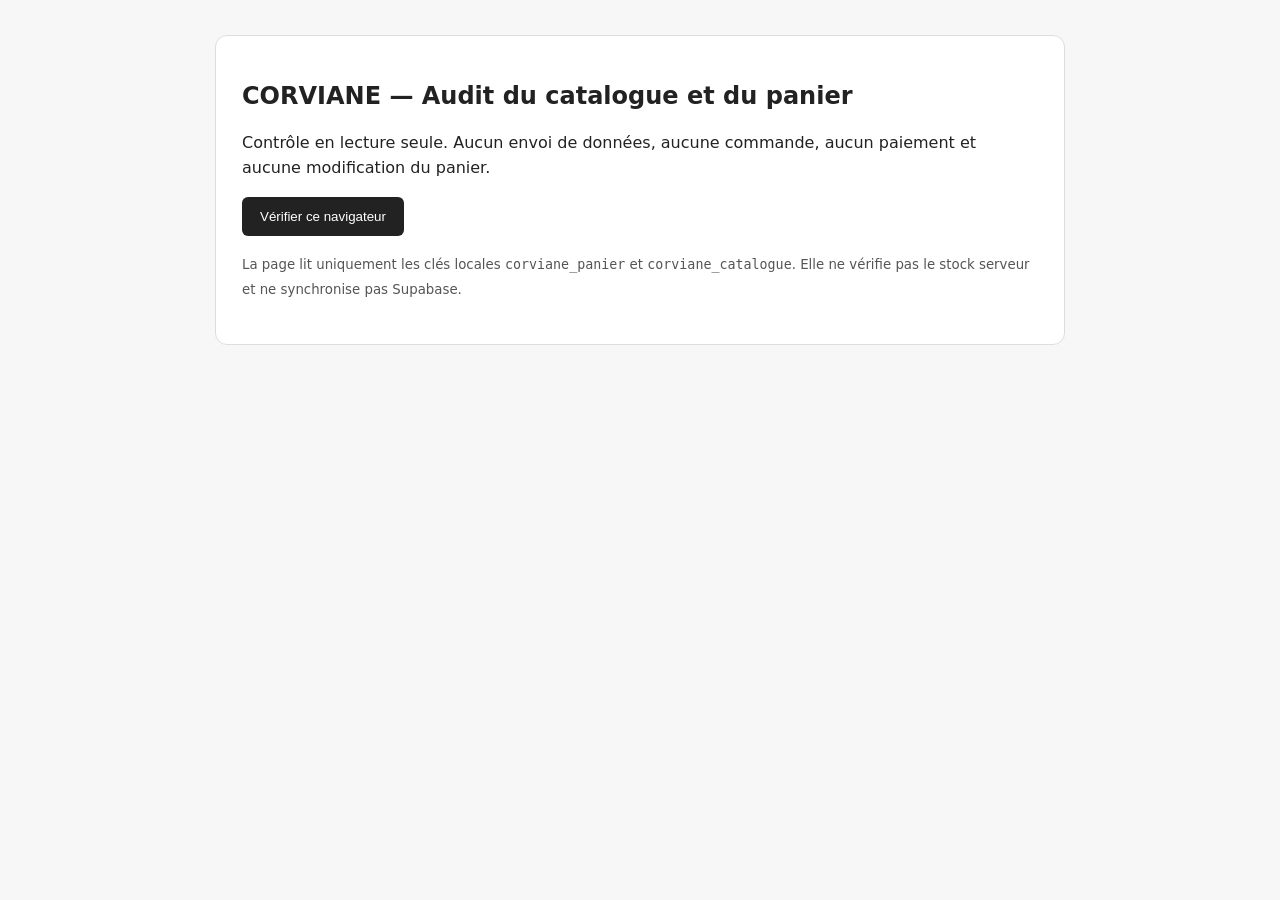
<file: corviane-audit-catalogue.html>
<!doctype html>
<html lang="fr"><head><meta charset="utf-8"><meta name="viewport" content="width=device-width,initial-scale=1">
<title>CORVIANE — Audit panier et catalogue</title>
<style>body{font:16px/1.55 system-ui,Arial;background:#f7f7f7;color:#222;max-width:850px;margin:35px auto;padding:0 18px}main{background:white;padding:26px;border:1px solid #ddd;border-radius:12px}h1{font-size:24px}button{background:#222;color:white;padding:12px 18px;border:0;border-radius:6px;cursor:pointer}table{width:100%;border-collapse:collapse;margin:16px 0}td,th{padding:10px 6px;border-bottom:1px solid #ddd;text-align:left}small{color:#555}.warn{color:#9a5300}.ok{color:#12632b}code{word-break:break-all} .stat{font-weight:bold}</style></head><body><main>
<h1>CORVIANE — Audit du catalogue et du panier</h1>
<p>Contrôle en lecture seule. Aucun envoi de données, aucune commande, aucun paiement et aucune modification du panier.</p>
<button id="go">Vérifier ce navigateur</button><div id="report" aria-live="polite"></div>
<p><small>La page lit uniquement les clés locales <code>corviane_panier</code> et <code>corviane_catalogue</code>. Elle ne vérifie pas le stock serveur et ne synchronise pas Supabase.</small></p>
</main><script>
"use strict";
const out=document.getElementById("report");
const esc=s=>String(s).replace(/[&<>"']/g,c=>({"&":"&amp;","<":"&lt;",">":"&gt;",'"':"&quot;","'":"&#39;"}[c]));
function load(key){try{const raw=localStorage.getItem(key);if(raw===null)return {ok:true,value:[],absent:true};const value=JSON.parse(raw);return Array.isArray(value)?{ok:true,value,absent:false}:{ok:false,value:[],error:"Le contenu n'est pas une liste"};}catch(e){return {ok:false,value:[],error:"Lecture impossible ou JSON invalide"};}}
const euro=n=>new Intl.NumberFormat("fr-BE",{style:"currency",currency:"EUR"}).format(n);
document.getElementById("go").addEventListener("click",()=>{
const c=load("corviane_catalogue"),p=load("corviane_panier");
if(!c.ok||!p.ok){out.innerHTML='<p class="warn">Erreur de lecture : '+esc(c.error||p.error)+'</p>';return;}
const catalogue=c.value,panier=p.value;
let units=0,amount=0,errors=[],rows=[];
const seen=new Set();
for(let i=0;i<panier.length;i++){
 const line=panier[i],id=line?.id,qty=line?.qty;
 const product=catalogue.find(x=>x&&x.id===id);
 if(!Number.isSafeInteger(id)||!Number.isSafeInteger(qty)||qty<1||qty>99||!product||!Number.isFinite(Number(product.price))||Number(product.price)<0||seen.has(id)){
   errors.push("Ligne "+(i+1)+" : données invalides, doublon ou produit introuvable");continue;
 }
 seen.add(id);units+=qty;amount+=Number(product.price)*qty;
 rows.push('<tr><td>'+esc(product.name||"Produit")+'</td><td>'+qty+'</td><td>'+euro(Number(product.price)*qty)+'</td><td>'+esc(id)+'</td></tr>');
}
let catalogRows=catalogue.map(x=>'<tr><td>'+esc(x?.name||"—")+'</td><td>'+esc(x?.id??"—")+'</td><td>'+ (Number.isFinite(Number(x?.price))?euro(Number(x.price)):"Prix invalide")+'</td></tr>').join("");
out.innerHTML='<h2>Résultat</h2><p class="stat">Produits du catalogue local : '+catalogue.length+'</p>'+
'<p class="stat">Lignes de panier : '+panier.length+'</p><p class="stat">Articles (unités) valides : '+units+'</p>'+
'<p class="stat">Total indicatif des lignes valides : '+euro(amount)+'</p>'+
(c.absent?'<p class="warn">Catalogue local absent : ouvrez la boutique dans ce navigateur.</p>':'')+
(p.absent?'<p>Panier local absent ou vide.</p>':'')+
(errors.length?'<p class="warn">'+errors.map(esc).join(' ; ')+'</p>':'<p class="ok">Aucune anomalie détectée dans les lignes examinées.</p>')+
'<h3>Panier</h3><table><tr><th>Produit</th><th>Quantité</th><th>Total</th><th>ID local</th></tr>'+rows.join('')+'</table>'+
'<h3>Catalogue local</h3><table><tr><th>Produit</th><th>ID local</th><th>Prix local</th></tr>'+catalogRows+'</table>'+
'<p class="warn">Compatibilité Supabase V3 : les ID locaux numériques ne sont pas des UUID. Une correspondance serveur vérifiée est nécessaire avant la création de commandes réelles.</p>';
});
</script></body></html>
</file>
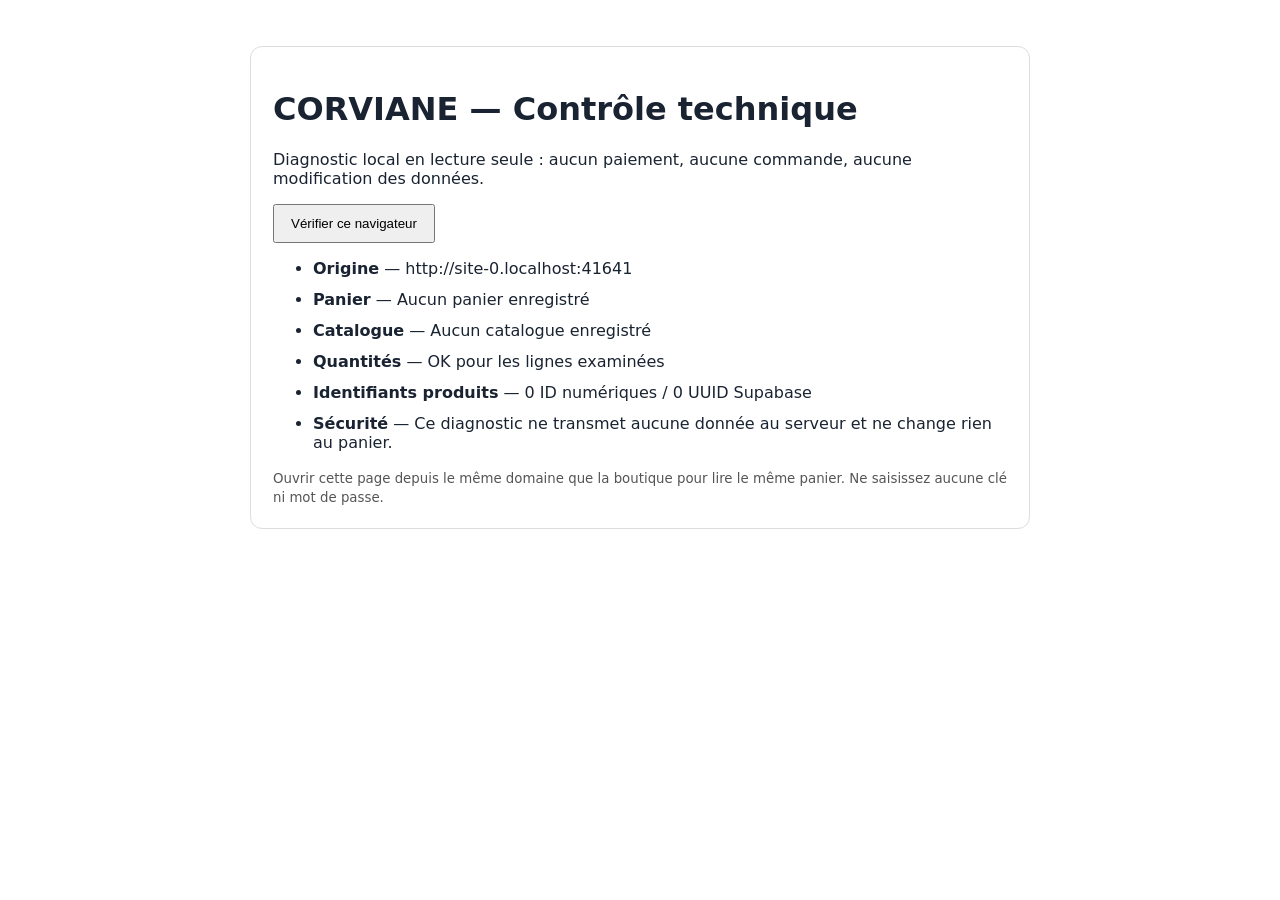
<file: corviane-controle.html>
<!doctype html>
<html lang="fr"><head><meta charset="utf-8"><meta name="viewport" content="width=device-width,initial-scale=1">
<title>CORVIANE — Contrôle technique local (lecture seule)</title>
<style>body{font:16px system-ui,Arial,sans-serif;max-width:780px;margin:30px auto;padding:16px;color:#192331}main{border:1px solid #ddd;border-radius:12px;padding:22px}li{margin:12px 0}code{background:#eee;padding:2px 5px}button{padding:10px 16px}small{color:#555}</style></head>
<body><main><h1>CORVIANE — Contrôle technique</h1><p>Diagnostic local en lecture seule : aucun paiement, aucune commande, aucune modification des données.</p>
<button id="run">Vérifier ce navigateur</button><ul id="results" aria-live="polite"></ul><small>Ouvrir cette page depuis le même domaine que la boutique pour lire le même panier. Ne saisissez aucune clé ni mot de passe.</small></main>
<script>
'use strict';
const output=document.getElementById('results');
function result(label,detail){const li=document.createElement('li');const b=document.createElement('strong');b.textContent=label;li.append(b,document.createTextNode(' — '+detail));output.append(li)}
function readArray(key){try{const raw=localStorage.getItem(key);if(raw===null)return {value:[],missing:true};const value=JSON.parse(raw);return Array.isArray(value)?{value,missing:false}:{error:'format non conforme'};}catch{return {error:'stockage indisponible ou JSON invalide'}}}
function run(){output.replaceChildren();
result('Origine',location.origin);
const cart=readArray('corviane_panier'),catalog=readArray('corviane_catalogue');
if(cart.error){result('Panier',cart.error);return}
result('Panier',cart.missing?'Aucun panier enregistré':cart.value.length+' ligne(s)');
if(catalog.error)result('Catalogue',catalog.error);
else result('Catalogue',catalog.missing?'Aucun catalogue enregistré':catalog.value.length+' produit(s)');
let invalid=0,numeric=0,uuid=0;
for(const item of cart.value){if(!item||!Number.isSafeInteger(item.qty)||item.qty<1||item.qty>99)invalid++;if(item&&Number.isSafeInteger(item.id))numeric++;if(item&&typeof item.product_id==='string'&&/^[0-9a-f]{8}-[0-9a-f]{4}-[0-9a-f]{4}-[0-9a-f]{4}-[0-9a-f]{12}$/i.test(item.product_id))uuid++}
result('Quantités',invalid?'⚠ '+invalid+' ligne(s) avec quantité invalide':'OK pour les lignes examinées');
result('Identifiants produits',numeric+' ID numériques / '+uuid+' UUID Supabase');
if(numeric)result('Compatibilité commande V3','⚠ Le panier du site utilise des ID numériques ; Supabase V3 attend des UUID. Une correspondance catalogue validée est nécessaire avant les vraies commandes.');
result('Sécurité','Ce diagnostic ne transmet aucune donnée au serveur et ne change rien au panier.');
}
document.getElementById('run').addEventListener('click',run);run();
</script></body></html>
</file>
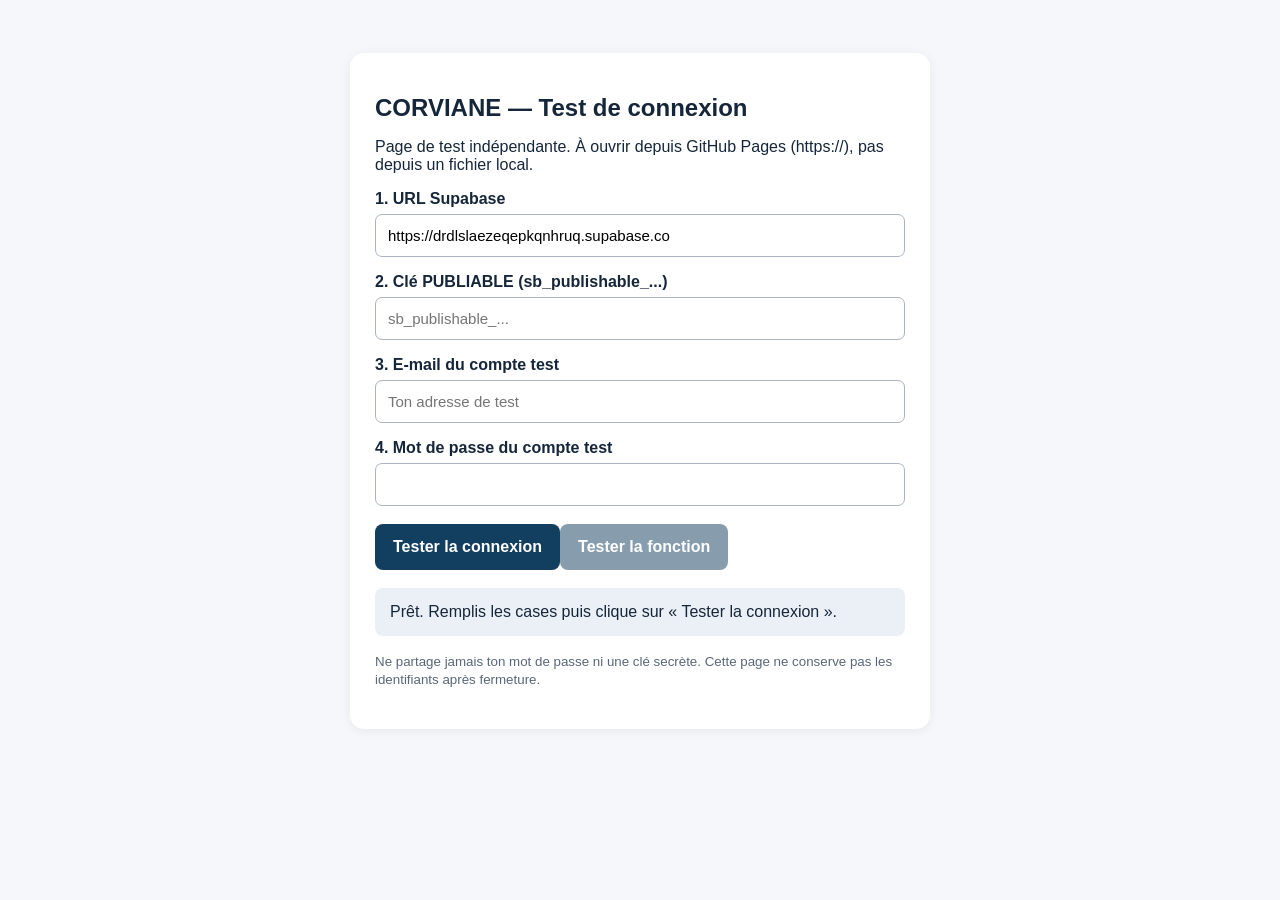
<file: corviane-test-connexion-en-ligne.html>
<!doctype html><html lang="fr"><head><meta charset="utf-8"><meta name="viewport" content="width=device-width,initial-scale=1"><title>CORVIANE — Connexion test</title><style>body{font-family:Arial,sans-serif;max-width:580px;margin:35px auto;padding:18px;color:#16263a;background:#f5f7fa}main{background:white;border-radius:14px;padding:25px;box-shadow:0 2px 12px #0001}h1{font-size:24px}label{display:block;font-weight:bold;margin-top:16px}input{box-sizing:border-box;width:100%;padding:12px;margin-top:6px;border:1px solid #aab4c0;border-radius:7px;font-size:15px}button{margin-top:18px;padding:14px 18px;border:0;border-radius:8px;background:#123e60;color:white;font-weight:bold;font-size:16px;cursor:pointer}button:disabled{opacity:.5}#result{margin-top:18px;padding:15px;background:#eaf0f5;border-radius:8px;white-space:pre-wrap;overflow-wrap:anywhere}small{color:#596778}.warn{color:#8b3900}</style></head><body><main><h1>CORVIANE — Test de connexion</h1><p>Page de test indépendante. À ouvrir depuis GitHub Pages (https://), pas depuis un fichier local.</p><label for="url">1. URL Supabase</label><input id="url" value="https://drdlslaezeqepkqnhruq.supabase.co" spellcheck="false"><label for="key">2. Clé PUBLIABLE (sb_publishable_...)</label><input id="key" placeholder="sb_publishable_..." autocomplete="off" spellcheck="false"><label for="email">3. E-mail du compte test</label><input id="email" type="email" placeholder="Ton adresse de test" autocomplete="username"><label for="password">4. Mot de passe du compte test</label><input id="password" type="password" autocomplete="current-password"><button id="login">Tester la connexion</button><button id="function" disabled>Tester la fonction</button><div id="result" role="status">Prêt. Remplis les cases puis clique sur « Tester la connexion ».</div><p><small>Ne partage jamais ton mot de passe ni une clé secrète. Cette page ne conserve pas les identifiants après fermeture.</small></p></main><script>
const $=id=>document.getElementById(id);let accessToken=null;
function report(s){$('result').textContent=s}
$('login').onclick=async()=>{accessToken=null;$('function').disabled=true;let url=$('url').value.trim().replace(/\/+$/,'');let key=$('key').value.trim();let email=$('email').value.trim();let password=$('password').value;if(!/^https:\/\/[a-z0-9-]+\.supabase\.co$/i.test(url)){report('Erreur : vérifie l’URL Supabase.');return}if(!key.startsWith('sb_publishable_')){report('Erreur : colle la clé PUBLIABLE sb_publishable_... (pas la clé secrète).');return}if(!email||!password){report('Complète ton e-mail et ton mot de passe.');return}report('Connexion en cours...');try{let r=await fetch(url+'/auth/v1/token?grant_type=password',{method:'POST',headers:{'Content-Type':'application/json','apikey':key},body:JSON.stringify({email,password})});let d=await r.json();if(!r.ok){report('Connexion refusée ('+r.status+') : '+(d.msg||d.error_description||d.message||d.error||'Erreur inconnue'));return}if(!d.access_token){report('Réponse inattendue : aucun jeton de session.');return}accessToken=d.access_token;$('function').disabled=false;report('✅ CONNEXION RÉUSSIE !\nLe compte client est authentifié. Tu peux tester la fonction.')}catch(e){report('Impossible de joindre Supabase : '+e.message+'\n\nVérifie l’URL, ta connexion Internet et les restrictions du navigateur. Si la page est ouverte en file://, le navigateur peut bloquer certaines requêtes (CORS).')}};
$('function').onclick=async()=>{if(!accessToken){report('Connecte-toi d’abord.');return}report('Test de la fonction en cours...');try{let r=await fetch($('url').value.trim().replace(/\/+$/,'')+'/functions/v1/corviane-create-order-v3-test',{method:'POST',headers:{'Content-Type':'application/json','Authorization':'Bearer '+accessToken,'apikey':$('key').value.trim()},body:JSON.stringify({items:[{product_id:"6bba9736-f0a3-4675-bbe9-59b561ca41aa",quantity:1}]})});let d=await r.json();report('Réponse fonction : '+r.status+'\n'+JSON.stringify(d,null,2)+'\n\nAttendu pour un panier vide : 400 « Panier invalide ».')}catch(e){report('Appel impossible : '+e.message)}};
</script></body></html>
</file>
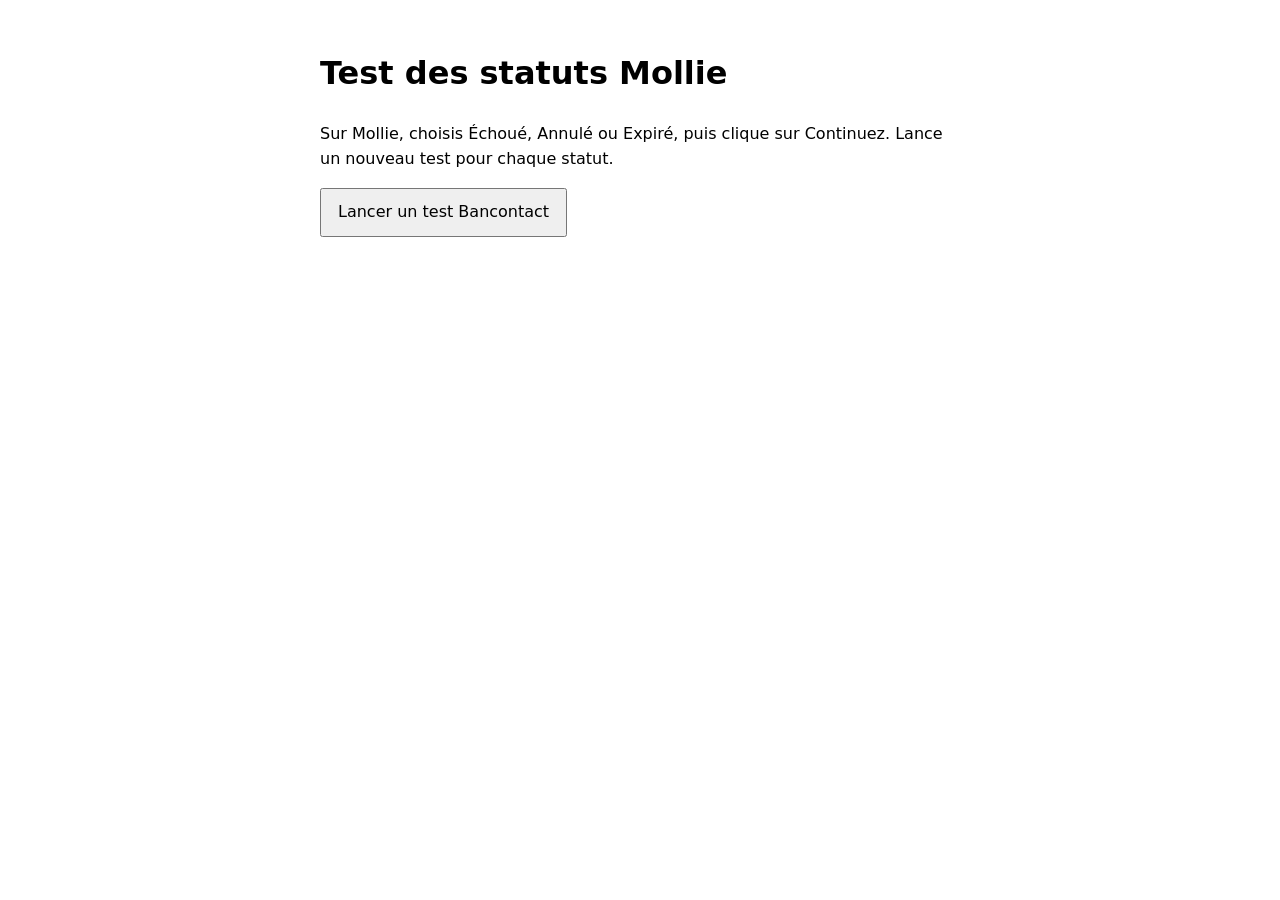
<file: mollie-statuts.html>
<!doctype html>
<html lang="fr">
<head>
<meta charset="utf-8">
<meta name="viewport" content="width=device-width, initial-scale=1">
<title>Statuts Mollie | CORVIANE</title>
<style>
body{max-width:40rem;margin:3rem auto;padding:0 1rem;font:1rem/1.6 system-ui}
button{font:inherit;padding:.6rem 1rem;cursor:pointer}
</style>
</head>
<body>
<main>
<h1>Test des statuts Mollie</h1>
<p>Sur Mollie, choisis Échoué, Annulé ou Expiré, puis clique sur Continuez. Lance un nouveau test pour chaque statut.</p>
<button id="start" type="button">Lancer un test Bancontact</button>
<button id="check" type="button" hidden>Vérifier le statut</button>
<p id="status" role="status"></p>
</main>
<script type="module">
const start = document.querySelector('#start');
const check = document.querySelector('#check');
const status = document.querySelector('#status');
const storageKey = 'corviane_mollie_status_test_id';
const statuses = {
  open: 'En attente (ouvert)',
  pending: 'En attente',
  authorized: 'Autorisé',
  paid: 'Payé',
  failed: 'Échoué',
  canceled: 'Annulé',
  expired: 'Expiré'
};

async function read(path, options) {
  const response = await fetch(path, options);
  const data = await response.json();
  if (!response.ok) throw new Error(data.error || 'Test indisponible.');
  return data;
}

start.onclick = async () => {
  start.disabled = true;
  try {
    const { id, checkout } = await read('/api/mollie-statuts', { method: 'POST' });
    sessionStorage.setItem(storageKey, id);
    location.assign(checkout);
  } catch (error) {
    status.textContent = error.message;
    start.disabled = false;
  }
};

check.onclick = async () => {
  check.disabled = true;
  try {
    const id = sessionStorage.getItem(storageKey);
    if (!id) throw new Error('Lance un test depuis cet onglet.');
    const result = await read('/api/mollie-test?id=' + encodeURIComponent(id));
    status.textContent = 'Statut Mollie · ' + (statuses[result.status] || result.status);
  } catch (error) {
    status.textContent = error.message;
  } finally {
    check.disabled = false;
  }
};

check.hidden = !sessionStorage.getItem(storageKey);
if (!check.hidden && new URLSearchParams(location.search).has('retour')) check.onclick();
</script>
</body>
</html>
</file>
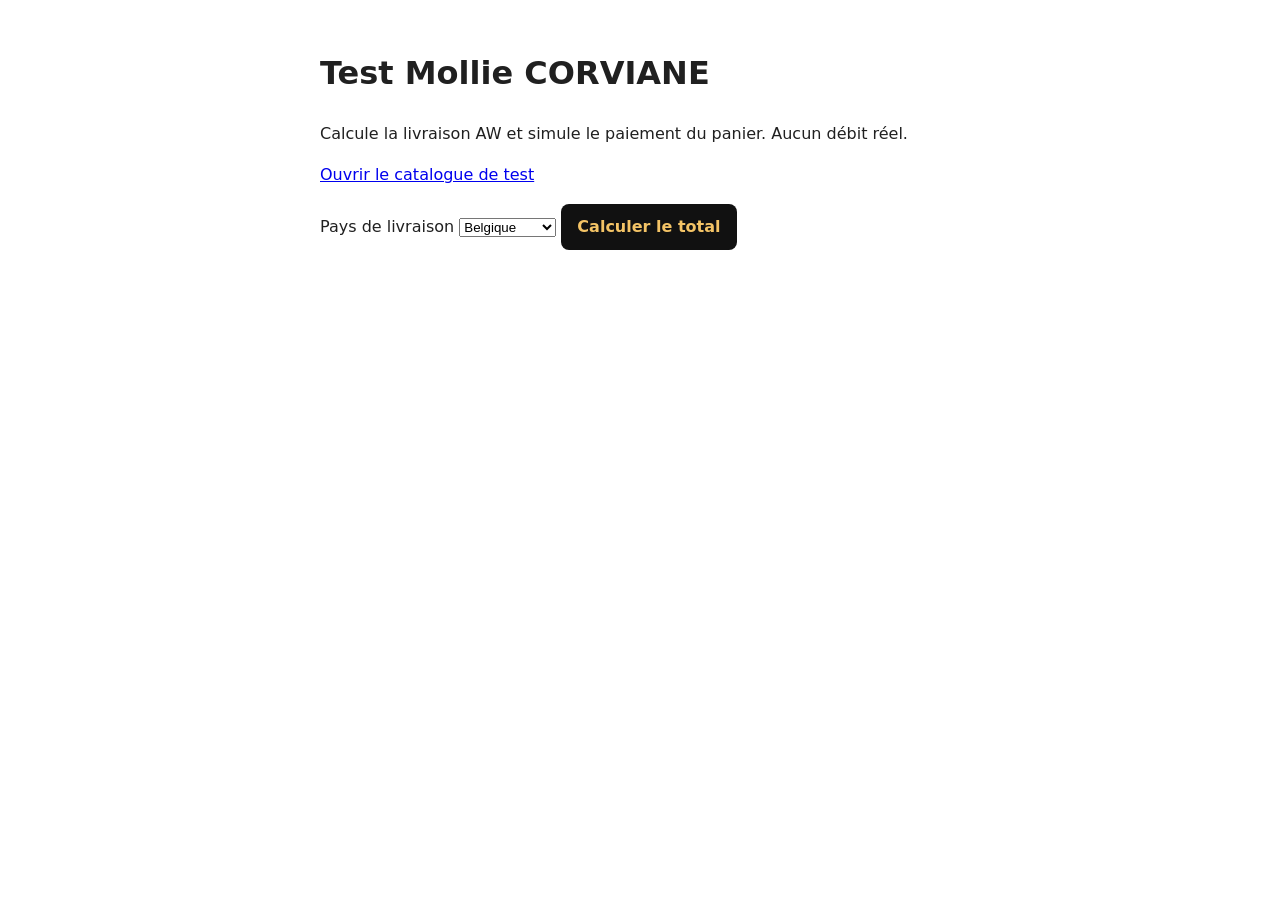
<file: mollie-test.html>
<!doctype html>
<html lang="fr">
<head>
<meta charset="utf-8">
<meta name="viewport" content="width=device-width, initial-scale=1">
<title>Test Mollie | CORVIANE</title>
<style>
body{max-width:40rem;margin:3rem auto;padding:0 1rem;font:1rem/1.6 system-ui;color:#202020}
button{font:inherit;font-weight:700;border:0;padding:.65rem 1rem;border-radius:.5rem;background:#111;color:#f4c466;cursor:pointer}
button:disabled{opacity:.55;cursor:default}
</style>
</head>
<body>
<main>
<h1>Test Mollie CORVIANE</h1>
<p>Calcule la livraison AW et simule le paiement du panier. Aucun débit réel.</p>
<p><a href="/catalogue-aw/boutique.html">Ouvrir le catalogue de test</a></p>
<label for="country">Pays de livraison</label>
<select id="country">
<option value="BE">Belgique</option>
<option value="FR">France</option>
<option value="DE">Allemagne</option>
<option value="LU">Luxembourg</option>
<option value="NL">Pays-Bas</option>
</select>
<button id="start" type="button">Calculer le total</button>
<p id="quote" aria-live="polite"></p>
<button id="pay" type="button" hidden>Tester le paiement</button>
<button id="refresh" type="button" hidden>Vérifier le statut</button>
<p id="status" role="status"></p>
</main>
<script type="module">
const start = document.querySelector('#start');
const country = document.querySelector('#country');
const quoteText = document.querySelector('#quote');
const pay = document.querySelector('#pay');
const euros = new Intl.NumberFormat('fr-BE', { style: 'currency', currency: 'EUR' });
const money = cents => euros.format(cents / 100);
const refresh = document.querySelector('#refresh');
const status = document.querySelector('#status');
const pendingKey = 'corviane_mollie_test_payment';

async function request(options, query = '') {
  const response = await fetch('/api/mollie-test' + query, options);
  const data = await response.json();
  if (!response.ok) throw new Error(data.error || 'Connexion de test indisponible.');
  return data;
}

let draft;
function clearQuote() {
  draft = undefined;
  quoteText.textContent = '';
  pay.hidden = true;
}
country.onchange = clearQuote;

function submit(payload) {
  return request({
    method: 'POST',
    headers: { 'Content-Type': 'application/json' },
    body: JSON.stringify(payload)
  });
}

start.onclick = async () => {
  clearQuote();
  status.textContent = '';
  start.disabled = true;
  country.disabled = true;
  try {
    const raw = localStorage.getItem('corviane_aw_test_basket');
    const basket = JSON.parse(raw || '[]');
    if (!Array.isArray(basket) || !basket.length) {
      throw new Error('Ajoute un article dans le catalogue de test, puis reviens sur cette page.');
    }
    const payload = { basket, country: country.value };
    const { quote } = await submit(payload);
    draft = { raw, payload, expectedTotal: quote.total, attempt: crypto.randomUUID() };
    const surcharge = quote.surcharge ? ' · Supplément AW ' + money(quote.surcharge) : '';
    quoteText.textContent = quote.grams + ' g · Articles ' + money(quote.subtotal) +
      ' · Livraison ' + money(quote.shipping) + surcharge + ' · Total ' + money(quote.total);
    pay.hidden = false;
  } catch (error) {
    status.textContent = error.message;
  } finally {
    start.disabled = false;
    country.disabled = false;
  }
};

pay.onclick = async () => {
  if (!draft || draft.raw !== localStorage.getItem('corviane_aw_test_basket')) {
    clearQuote();
    status.textContent = 'Le panier a changé. Recalcule le total.';
    return;
  }
  pay.disabled = true;
  start.disabled = true;
  country.disabled = true;
  try {
    status.textContent = 'Ouverture de Mollie en mode test…';
    const result = await submit({ ...draft.payload, attempt: draft.attempt, expectedTotal: draft.expectedTotal });
    sessionStorage.setItem(pendingKey, result.id);
    location.assign(result.checkout);
  } catch (error) {
    status.textContent = error.message;
  } finally {
    pay.disabled = false;
    start.disabled = false;
    country.disabled = false;
  }
};

const messages = {
  paid: 'Paiement de test confirmé.',
  open: 'Paiement de test en attente.',
  pending: 'Paiement de test en attente.',
  authorized: 'Paiement de test autorisé. Confirmation en attente.',
  failed: 'Le paiement de test a échoué.',
  canceled: 'Le paiement de test a été annulé.',
  expired: 'Le paiement de test a expiré.'
};
async function showStatus() {
  refresh.disabled = true;
  try {
    const id = sessionStorage.getItem(pendingKey);
    if (!id) {
      status.textContent = 'Aucun paiement de test retrouvé dans cet onglet.';
      return;
    }
    const result = await request(undefined, '?id=' + encodeURIComponent(id));
    status.textContent = messages[result.status];
  } catch (error) {
    status.textContent = error.message;
  } finally {
    refresh.disabled = false;
  }
}
if (new URLSearchParams(location.search).has('retour')) {
  start.hidden = true;
  country.hidden = true;
  document.querySelector('label[for="country"]').hidden = true;
  refresh.hidden = false;
  refresh.onclick = showStatus;
  showStatus();
}
</script>
</body>
</html>
</file>
